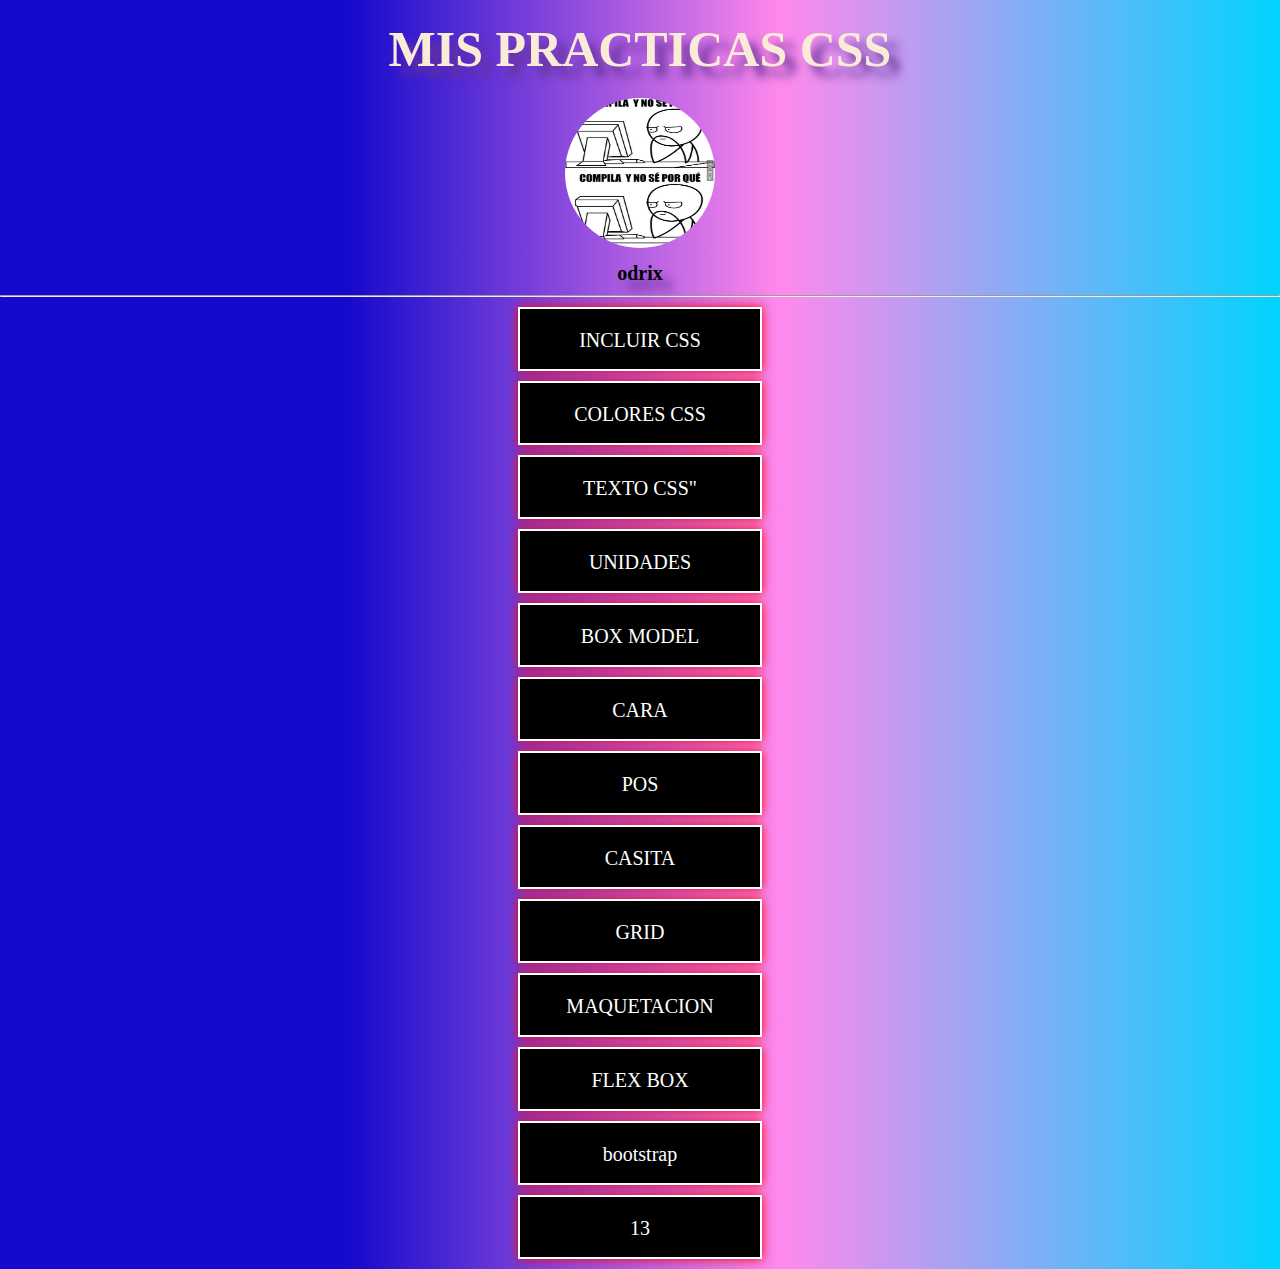
<file: index.html>
<!DOCTYPE html>
<html lang="en">
<head>
    <meta charset="UTF-8">
    <meta http-equiv="X-UA-Compatible" content="IE=edge">
    <meta name="viewport" content="width=device-width, initial-scale=1.0">
    <title>Document</title>
    <link rel="stylesheet" href="estilo.css">
</head>
<body>
    <h1>MIS PRACTICAS CSS</h1>
    <img id="imagen" src="img.jpg" alt="">
    <h2> odrix </h2><hr>
    <div>
    <a href="01incluir\index.html">INCLUIR CSS</a>
    <a href="02 colores\index.HTML"> COLORES CSS</a>
    <a href="03Texto\fonts\index.html">TEXTO CSS"</a>
    <a href="04unidades\index.html"> UNIDADES</a>
    <a href="05boxmodel\index.html">BOX MODEL</a>
    <a href="06Cara\index.html">CARA</a>
    <a href="07Pos\index.html">POS</a>
    <a href="08 casita\index.html">CASITA</a>
    <a href="09 grid\index.html">GRID</a>
    <a href="10 Maquetacion\index.html">MAQUETACION</a>
    <a href="11 flex\index.html">FLEX BOX</a>
    <a href="12 bootstrap/Boot.html">bootstrap</a>
    <a href="13\index.html">13</a>
    </div>


</body>
</html>
</file>
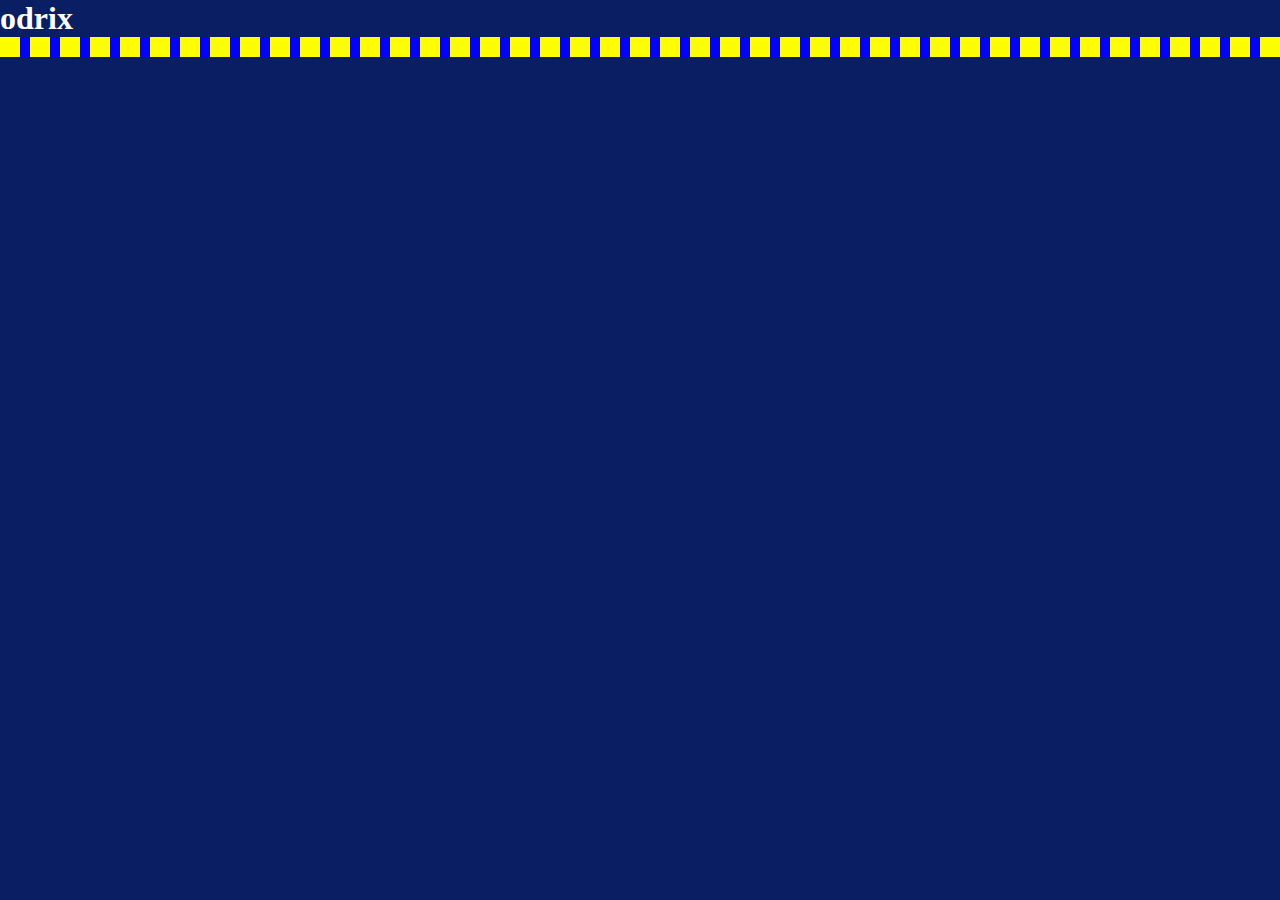
<file: 01incluir/index.html>
<!DOCTYPE html>
<html>

<head>
  
  <meta charset="UTF-8">
  <meta name="viewport" content="width=device-width, initial-scale=1">
  <title>primera vez </title>
  <link rel="stylesheet" href="estilo.css">
  <style> 
  *{
    margin:0;
padding:0px;
  }
  </style>
</head>

<body>
 <h1>odrix</h1>
  <hr style="border:10px dashed yellow; background:blue">
 
</body>

</html>
</file>
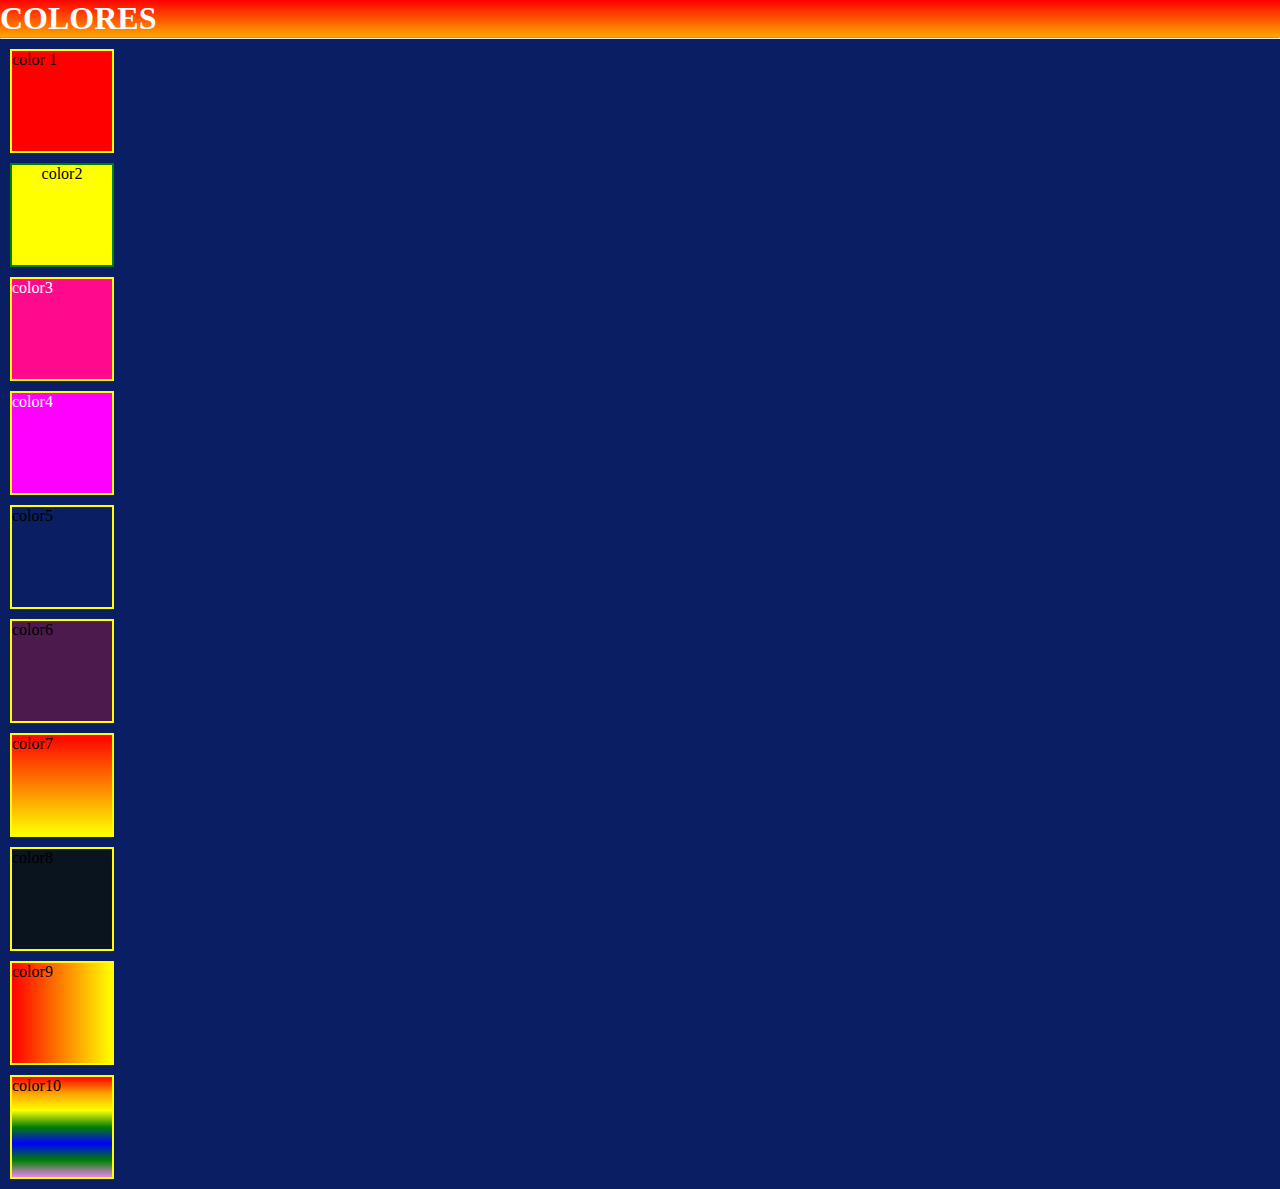
<file: 02 colores/index.HTML>
<!DOCTYPE html>
<html>

<head>
  <meta charset="UTF-8">
  <meta name="viewport" content="width=device-width, initial-scale=1">
  <title>colores</title>
    <link rel="stylesheet" href="estilo.css">
  
</head>

<body>
 <h1>COLORES</h1><hr>
 <div>color 1</div>
  <div id="color2">color2</div>
   <div class="color3">color3</div>
  <div class="color4">color4</div>
  <div id="color5">color5</div>
  <div id="color6">color6</div>
   <div id="color7">color7</div>
   <div id="color8">color8</div>
 <div id="color9">color9</div>
 <div id="color10">color10</div>
</body> 

</html>
</file>
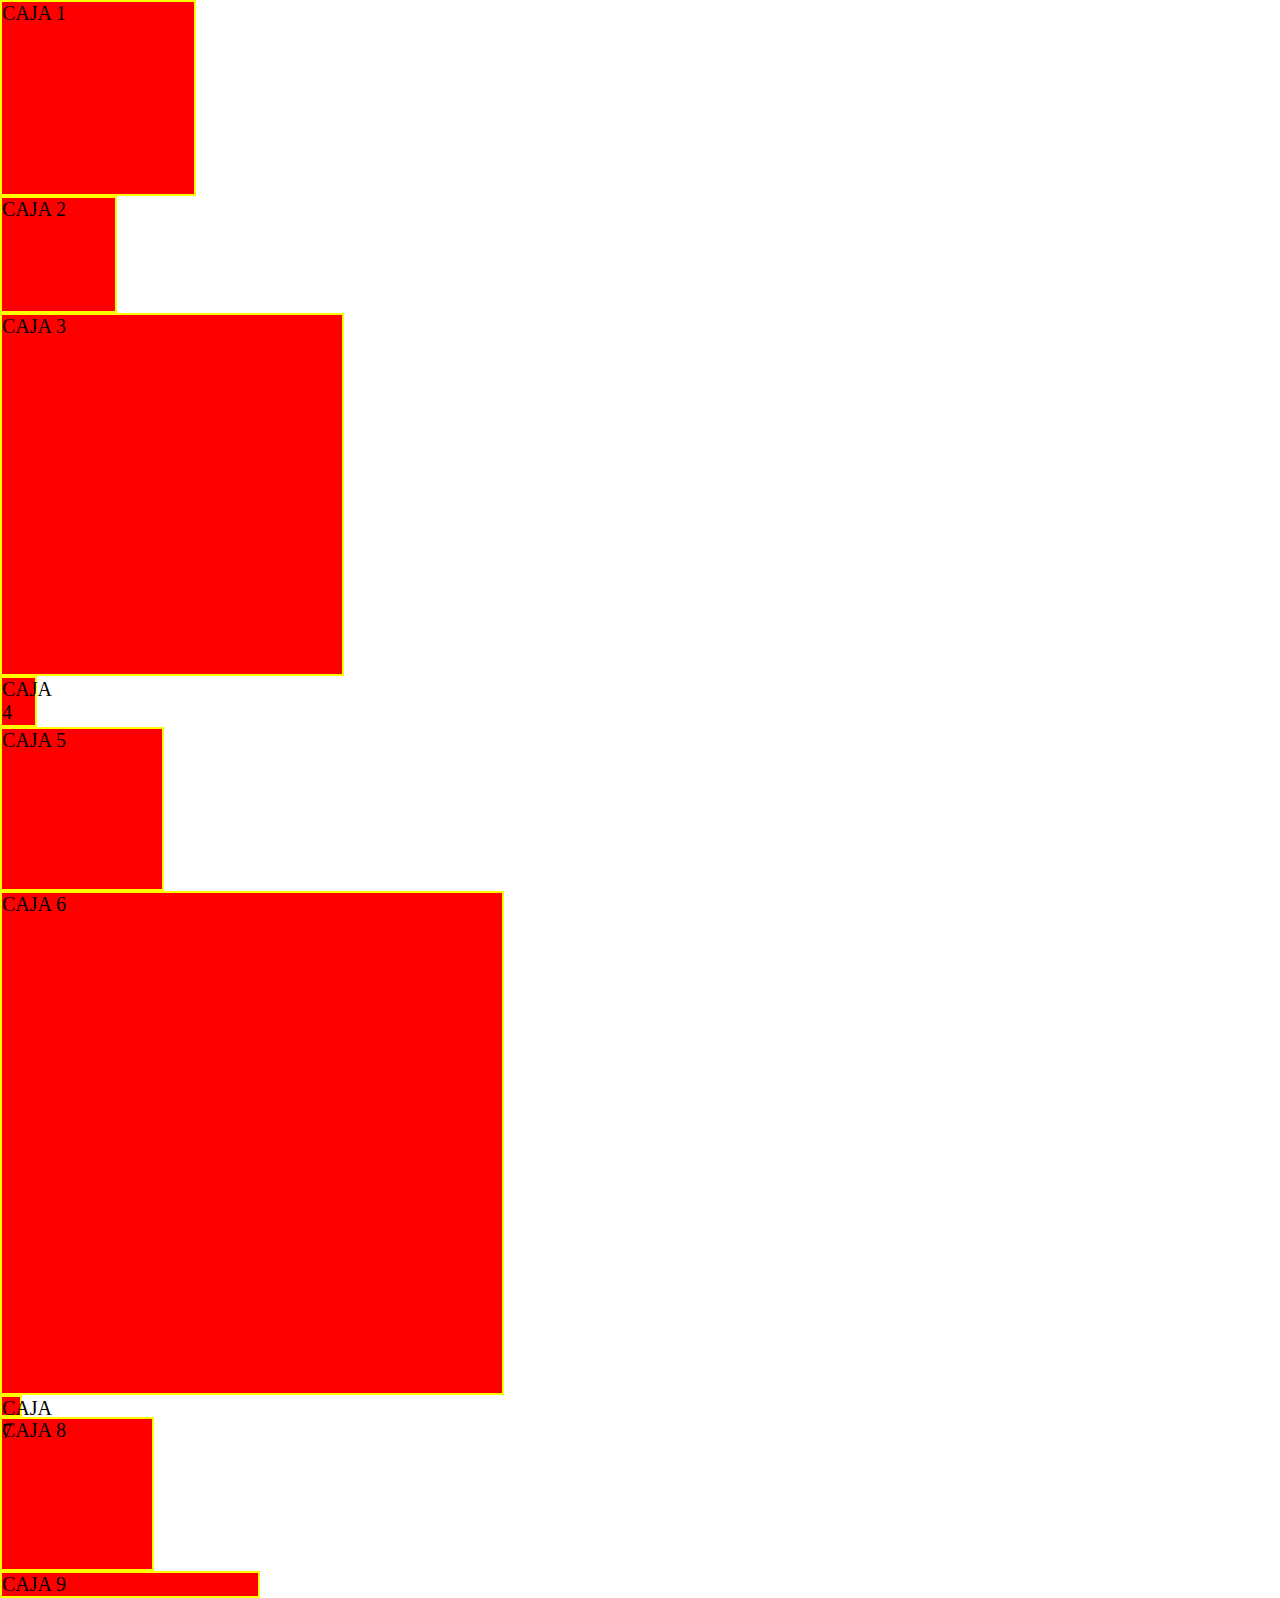
<file: 04unidades/index.html>
<!DOCTYPE html>
<html>

<head>
  <meta charset="UTF-8">
  <meta name="viewport" content="width=device-width, initial-scale=1">
  <title></title>
  <link rel="stylesheet" href="estilo.css">
</head>

<body>
  <div id="caja1">CAJA 1</div>
  <div id= "caja2">CAJA 2</div>   
    <div id="caja3">CAJA 3</div>
  <div id= "caja4">CAJA 4</div>   
    <div id="caja5">CAJA 5</div>
  <div id= "caja6">CAJA 6</div>   
     <div id="caja7">CAJA 7</div>
  <div id= "caja8">CAJA 8</div>   
  <div id= "caja9">CAJA 9</div>
 
 
 
 
 
 
 
</body>

</html>
</file>
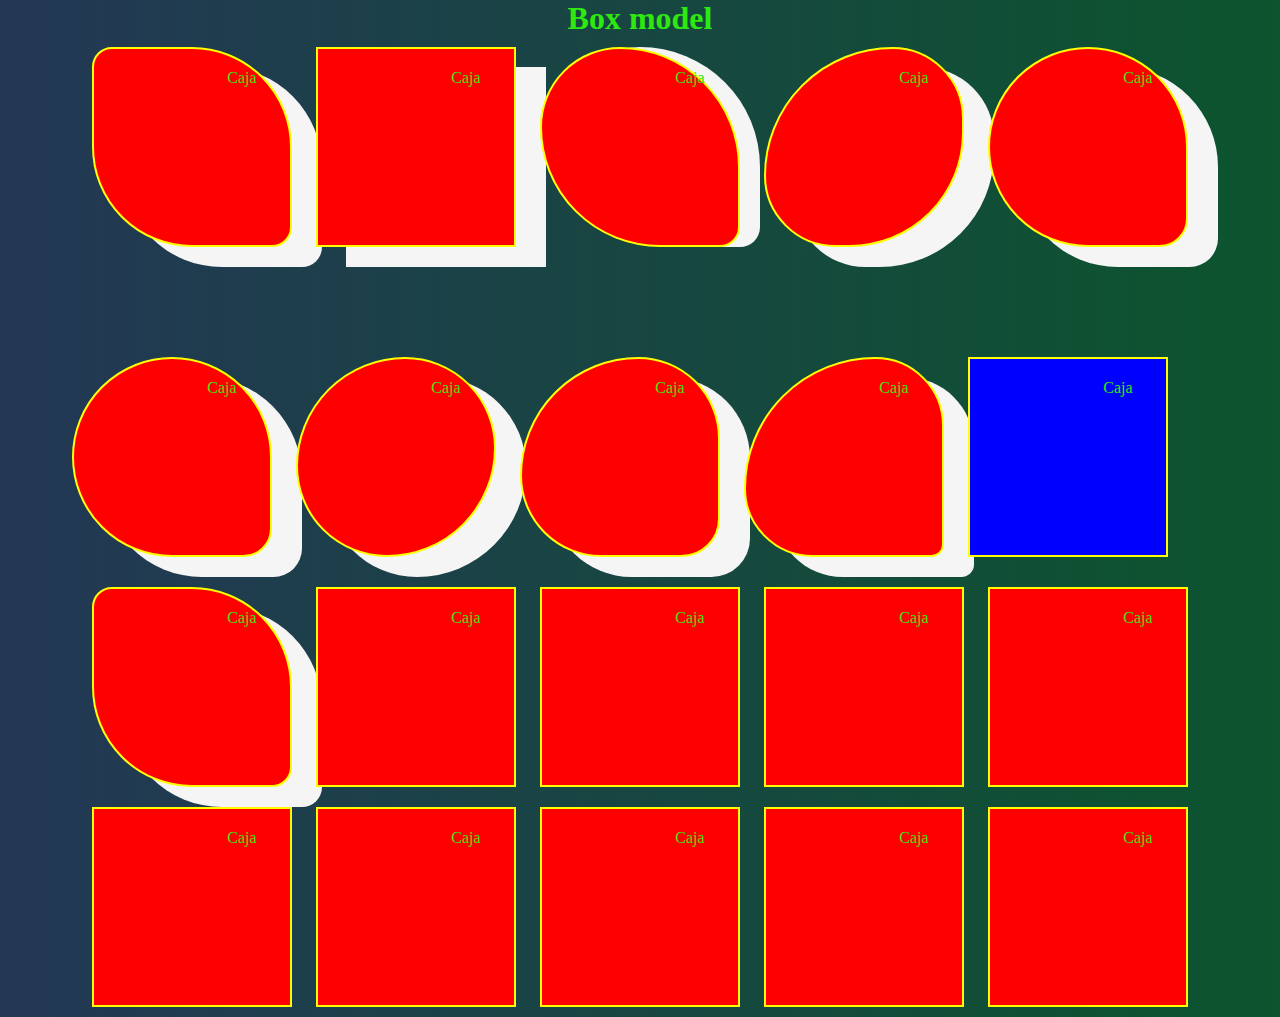
<file: 05boxmodel/index.html>
<!DOCTYPE html>
<html lang="en">
<head>
    <meta charset="UTF-8">
    <meta http-equiv="X-UA-Compatible" content="IE=edge">
    <meta name="viewport" content="width=device-width, initial-scale=1.0">
    <title>Box model</title>
    <link rel="stylesheet" href="estilo.css">
</head>
<body>
<h1>Box model</h1>
<div class="caja01">Caja</div>
<div class="caja02">Caja</div>
<div class="caja03">Caja</div>
<div class="caja04">Caja</div>
<div class="caja05">Caja</div>
<div class="caja05">Caja</div>
<div class="caja06">Caja</div>
<div class="caja07">Caja</div>
<div class="caja08">Caja</div>
<div class="caja09">Caja</div>
<div class="caja10">Caja</div>
<div>Caja</div>
<div>Caja</div>
<div>Caja</div>
<div>Caja</div>
<div>Caja</div>
<div>Caja</div>
<div>Caja</div>
<div>Caja</div>
<div>Caja</div>
    
</body>
</html>
</file>
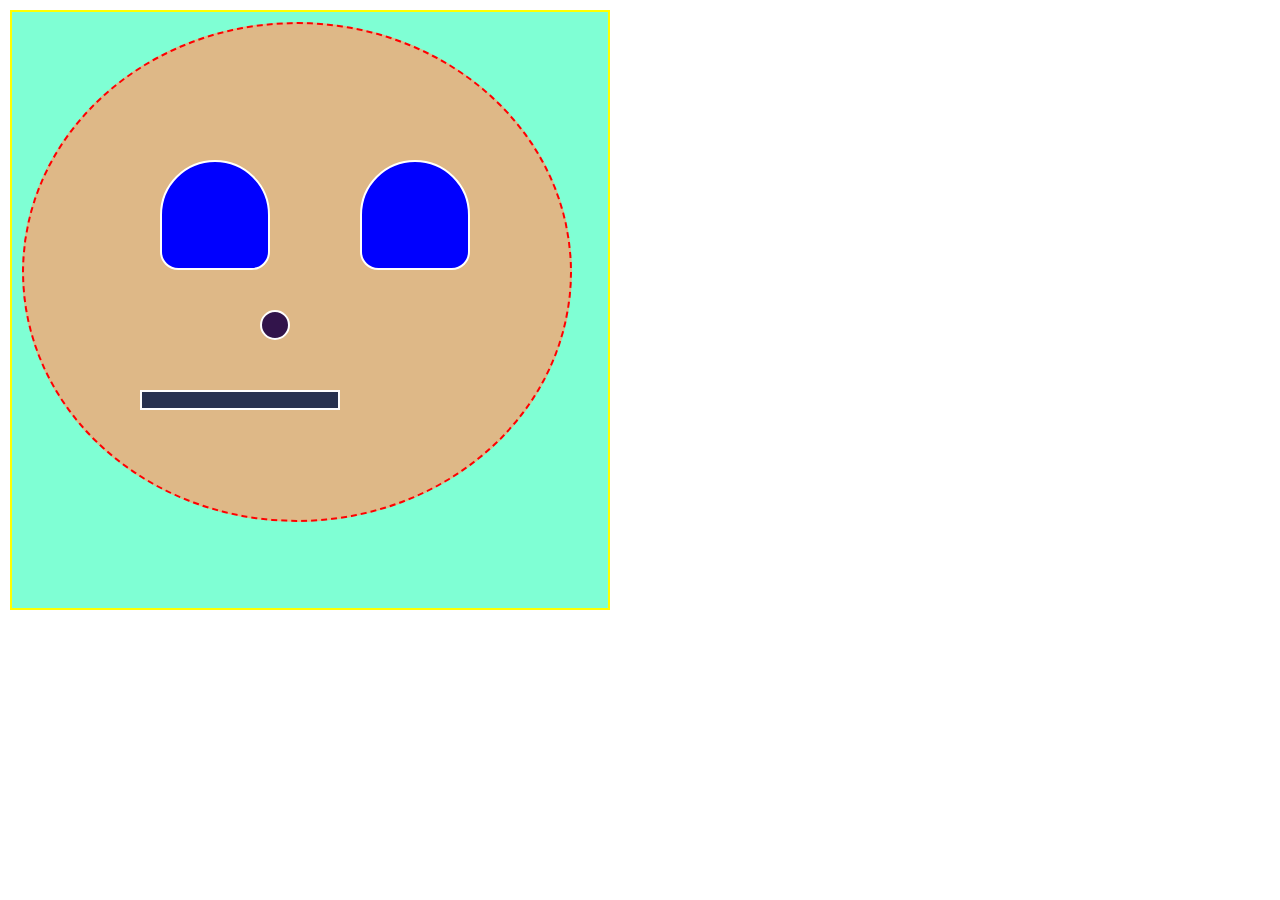
<file: 06Cara/index.html>
<!DOCTYPE html>
<html>

<head>
  <meta charset="UTF-8">
  <meta name="viewport" content="width=device-width, initial-scale=1">
  <title>Cara CSS</title>
  <link rel="stylesheet" href="estilo.css">
</head>

<body>
<div class="emoji">
  <div class="cara"></div>
  <div class="ojoder"></div>
  <div class="ojoizq"></div>
  <div class="nariz"></div>
    <div class="boca"></div>
</div>
</body>

</html>
</file>
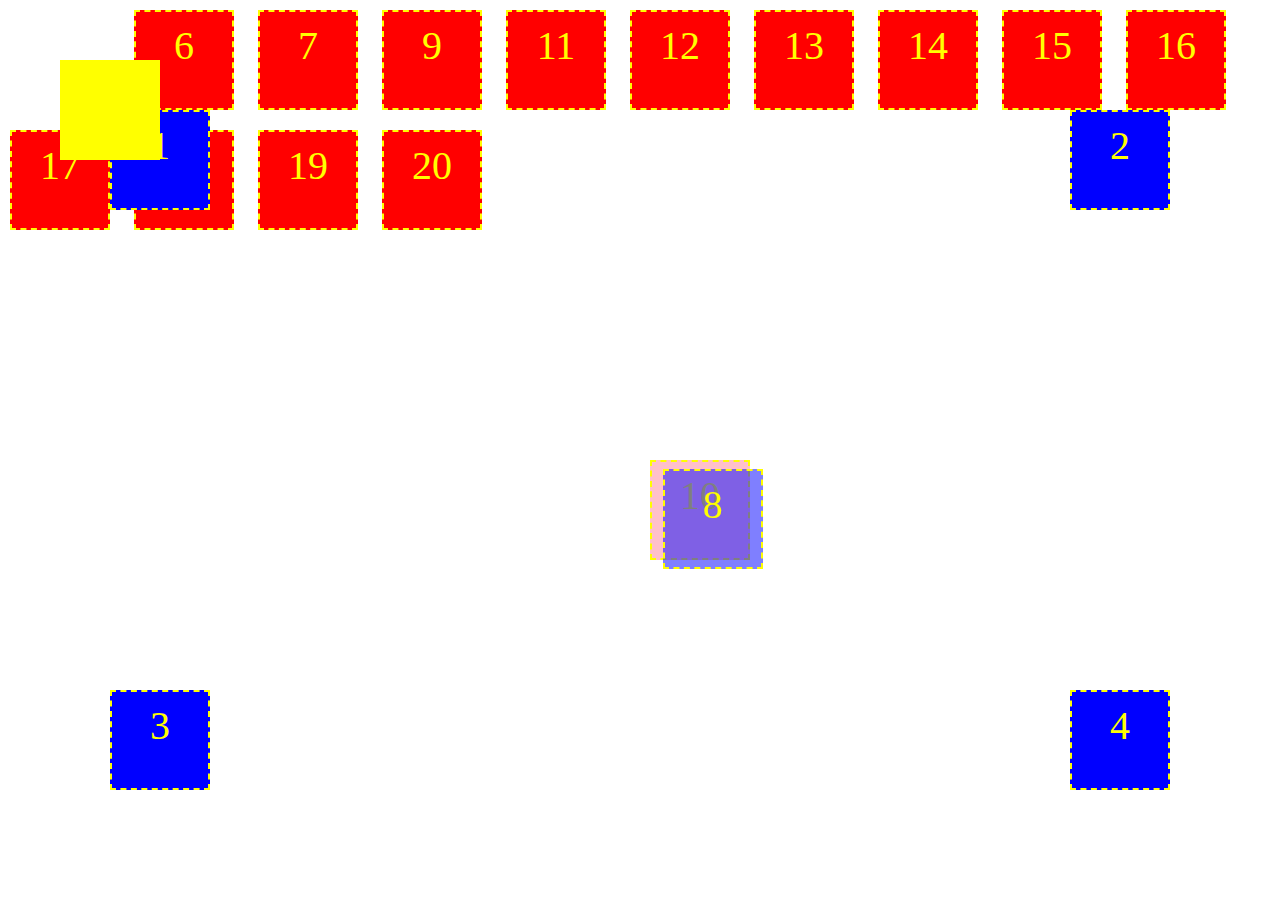
<file: 07Pos/index.html>
<!DOCTYPE html>
<html>

<head>
  <meta charset="UTF-8">
  <meta name="viewport" content="width=device-width, initial-scale=1">
  <title>Cuadritos</title>
  <link rel="stylesheet" href="estilo.css">
</head>

<body>
<div class="pos1">1</div>
<div class="pos2">2</div>  
<div class="pos3">3</div>
<div class="pos4">4</div>
<div class="pos5">5</div>
<div >6</div>
<div >7</div>  
<div class="pos7">8</div>
<div >9</div>
<div class="pos6">10</div>
<div >11</div>
<div >12</div>  
<div >13</div>
<div >14</div>
<div >15</div>
<div >16</div>
<div >17</div>  
<div >18</div>
<div >19</div>
<div >20</div>
</body>

</html>
</file>
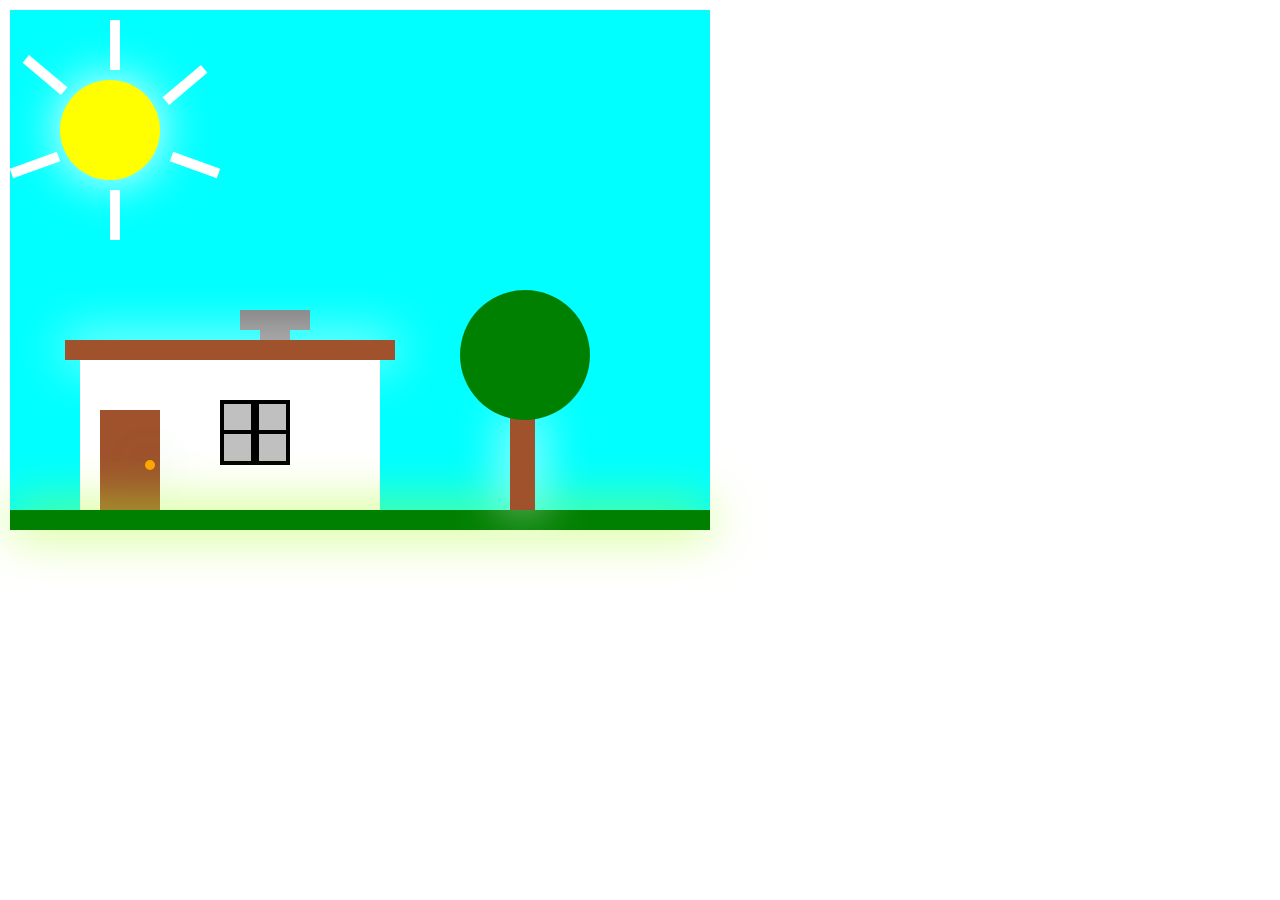
<file: 08 casita/index.html>
<!DOCTYPE html>
<html>

<head>
  <meta charset="UTF-8">
  <meta name="viewport" content="width=device-width, initial-scale=1">
  <title>Casa</title>
  <link rel="stylesheet" href="estilo.css">
</head>

<body>
<div class="casa">
  <div class="sol"></div>
  <div class="chimenea"></div>
  <div class="chimenea2"></div>
  <div class="techo"></div>
  <div class="est"></div>
  <div class="puerta"></div>
  <div class="perilla"></div>
  <div class="ventana"></div>
  <div class="ventana2"></div>
  <div class="ventana3"></div>
  <div class="ventana4"></div>
  <div class="jardin"></div>
  <div class="tronco"></div>
  <div class="arbol"></div>
  <div class="r"></div>
<div class="r2"></div>
<div class="r3"></div>
<div class="r4"></div>
<div class="r5"></div>
<div class="r6"></div>
</div>
  
</div>
</body>

</html>
</file>
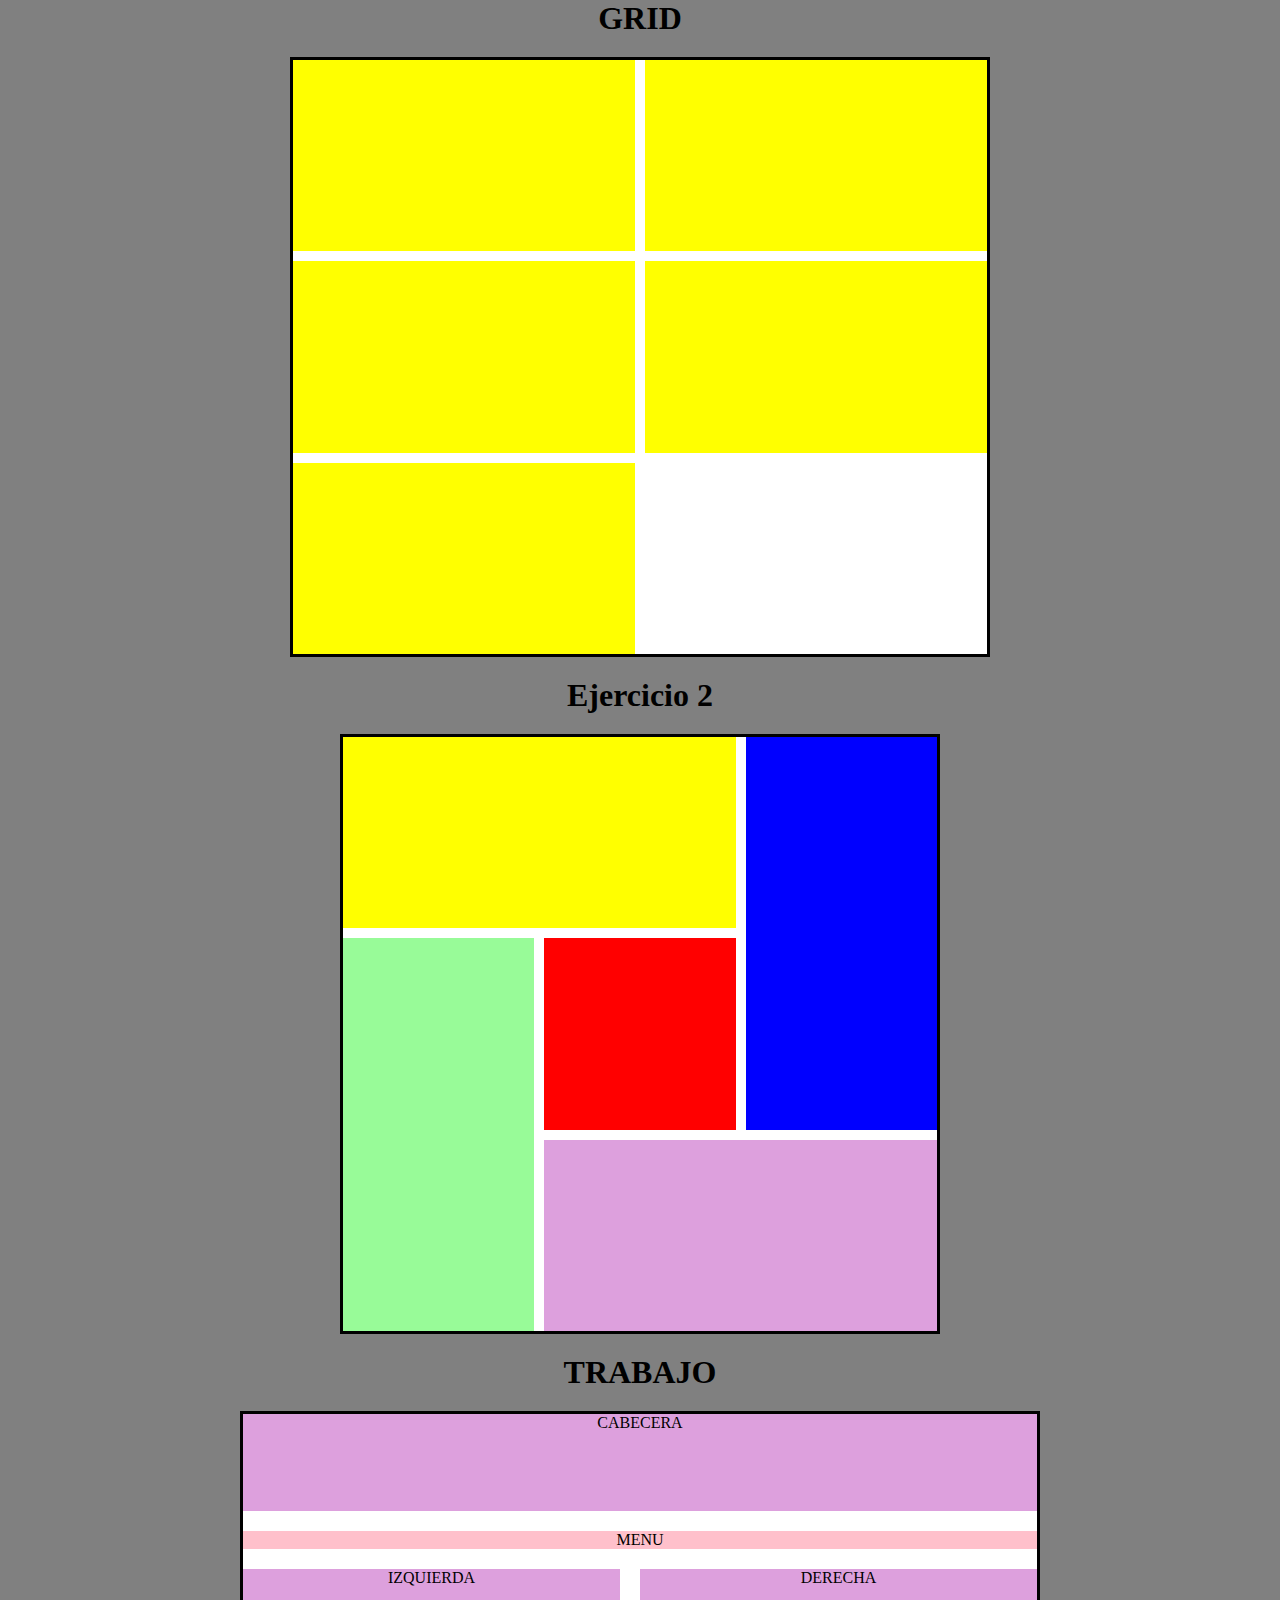
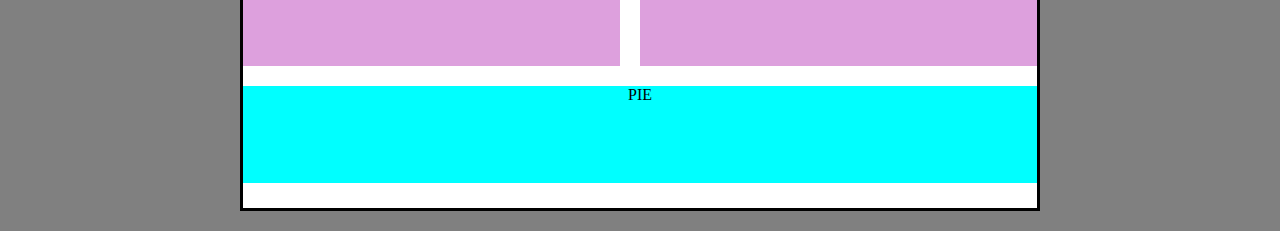
<file: 09 grid/index.html>
<!DOCTYPE html>
<html lang="en">
<head>
    <meta charset="UTF-8">
    <meta http-equiv="X-UA-Compatible" content="IE=edge">
    <meta name="viewport" content="width=device-width, initial-scale=1.0">
    <title>Document</title>
    <link rel="stylesheet" href="estilo.css">
</head>
<body>
    <h1>GRID</h1>
    <div class="main">
        <div class="item item-1"></div>
        <div class="item item-2"></div>
        <div class="item item-3"></div>
        <div class="item item-4"></div>
        <div class="item item-5"></div>
    </div>
    <h1>Ejercicio 2</h1>
    <div class="main2">
        <div class="item item1"></div>
        <div class="item item2"></div>
        <div class="item item3"></div>
        <div class="item item4"></div>
        <div class="item item5"></div>
    </div>
    <h1>TRABAJO</h1>
        <div class="main3">
            <div class=" M1">CABECERA</div>
            <div class=" M2">MENU</div>
            <div class=" M3">IZQUIERDA</div>
            <div class=" M4">DERECHA</div>
            <div class=" M5">PIE</div>
        </div>
</body>
</html>

    
</body>
</html>
</file>
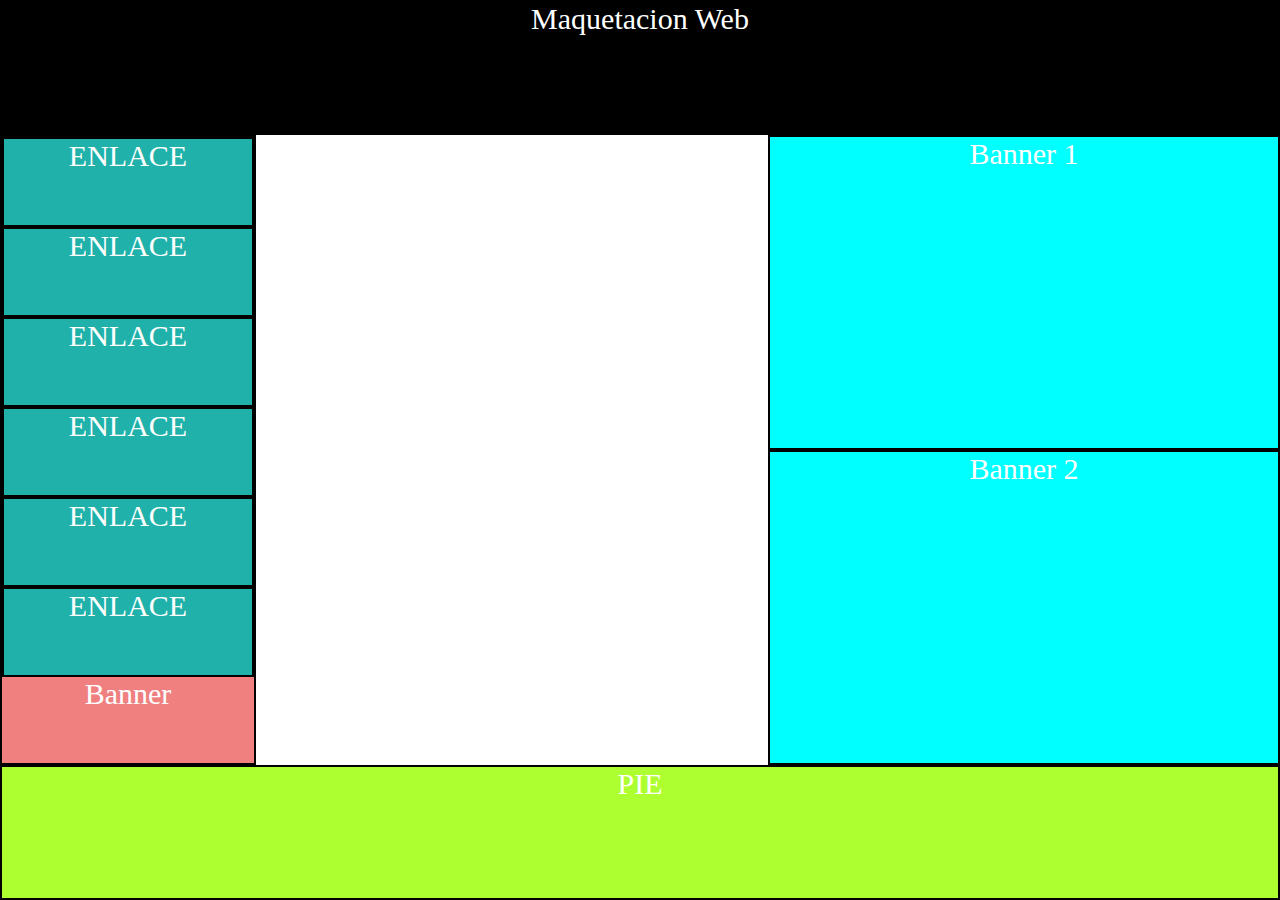
<file: 10 Maquetacion/index.html>
<!DOCTYPE html>
<html lang="en">
<head>
    <meta charset="UTF-8">
    <meta http-equiv="X-UA-Compatible" content="IE=edge">
    <meta name="viewport" content="width=device-width, initial-scale=1.0">
    <link rel="stylesheet" href="Estilo.css">
    <title>Document</title>
</head>
<body>
    <div class="header">Maquetacion Web</div>
    <div class="barra">
    <div class="enlace">ENLACE</div>
    <div class="enlace">ENLACE</div>
    <div class="enlace">ENLACE</div>
    <div class="enlace">ENLACE</div>
    <div class="enlace">ENLACE</div>
    <div class="enlace">ENLACE</div>
    <div class="banner">Banner</div>
</div>
<div class="Contenido">AREA DE CONTENIDO</div>
<div class="banner1">Banner 1</div>
<div class="banner2">Banner 2</div>
<div class="pie">PIE</div>

</body>
</html>
</file>
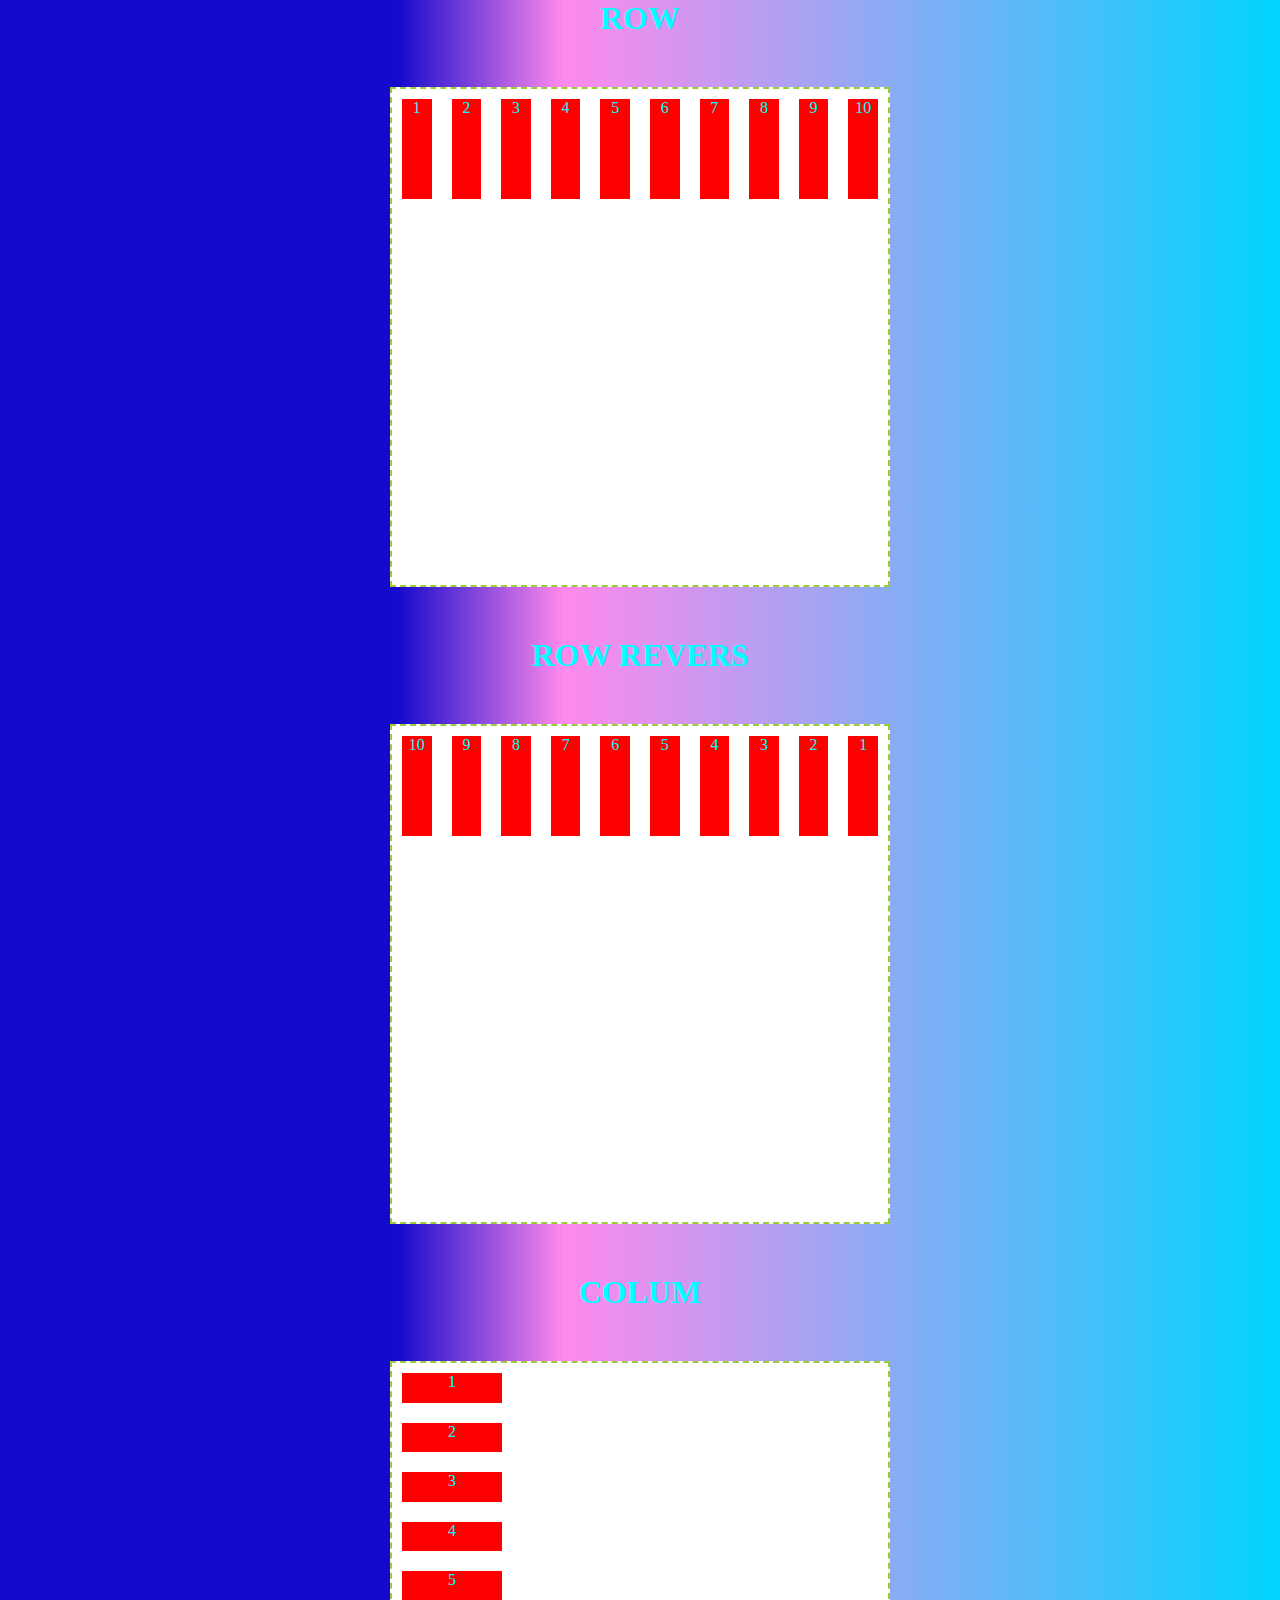
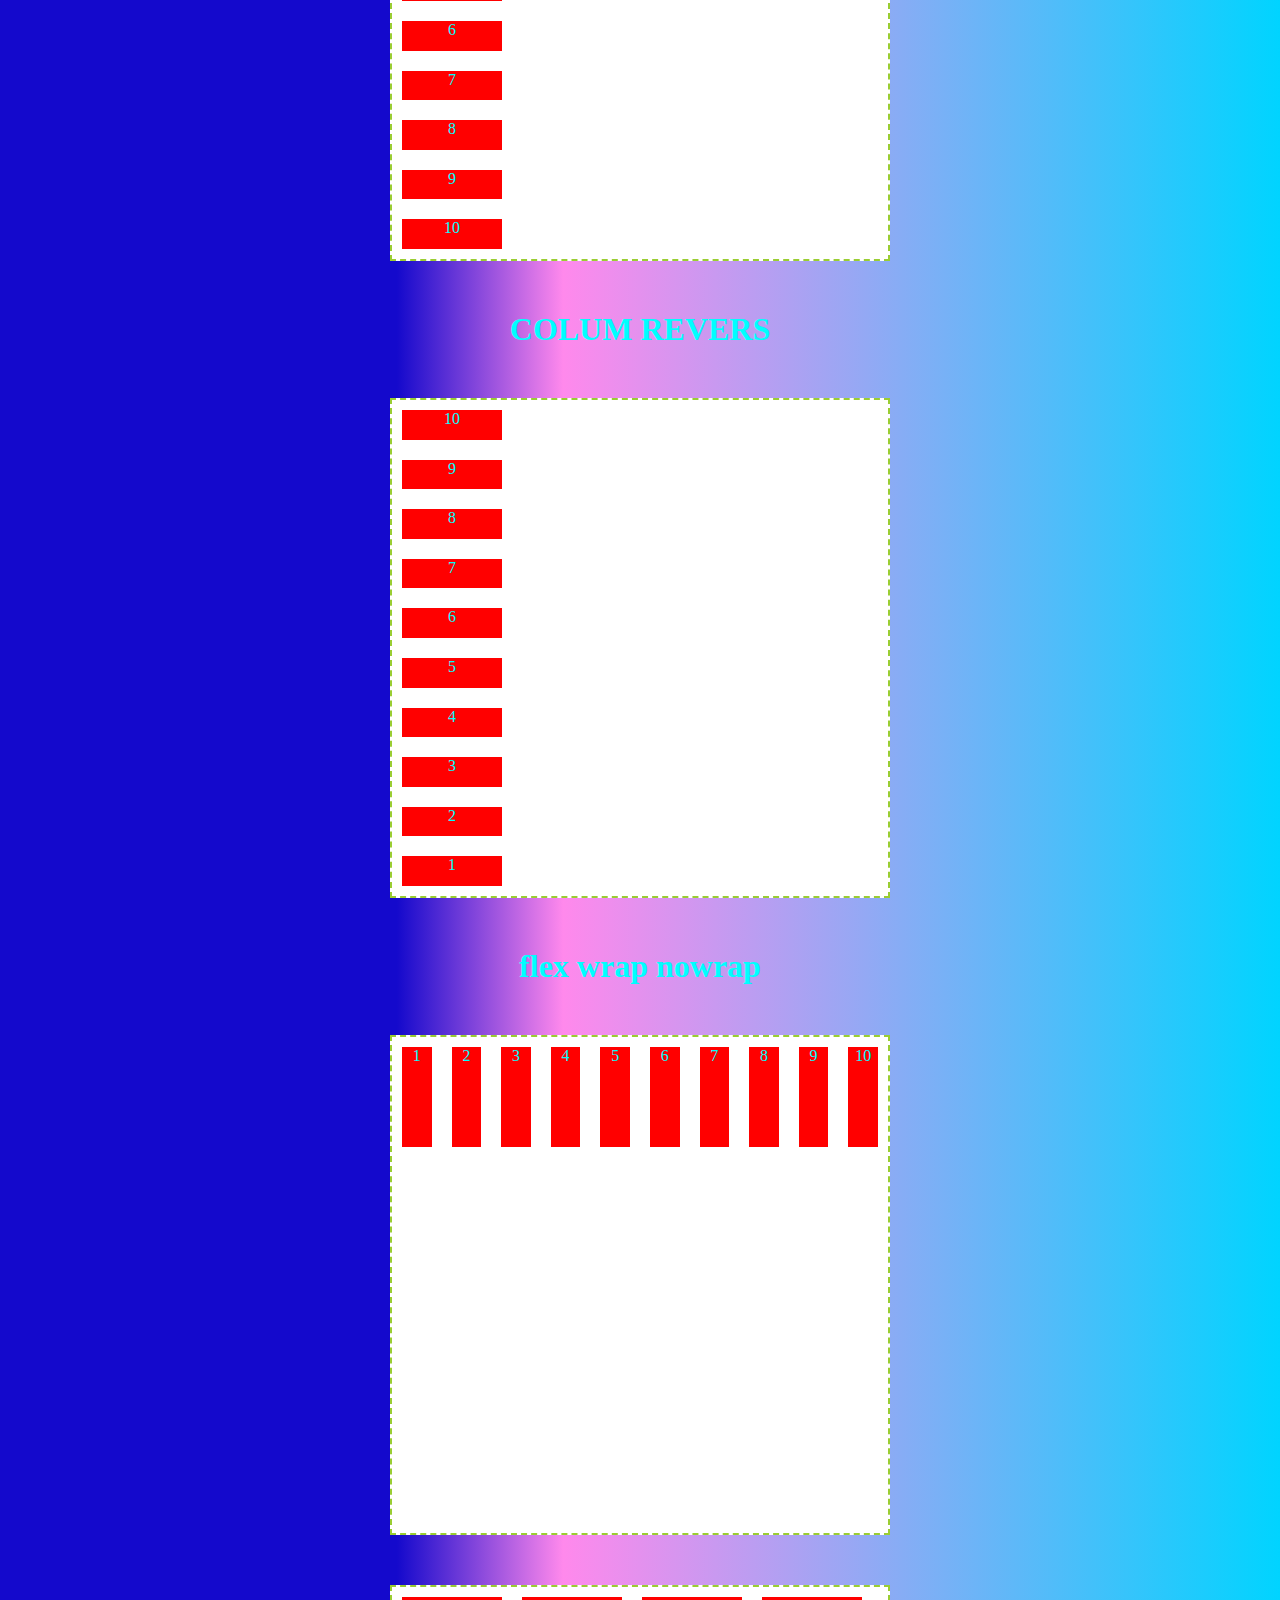
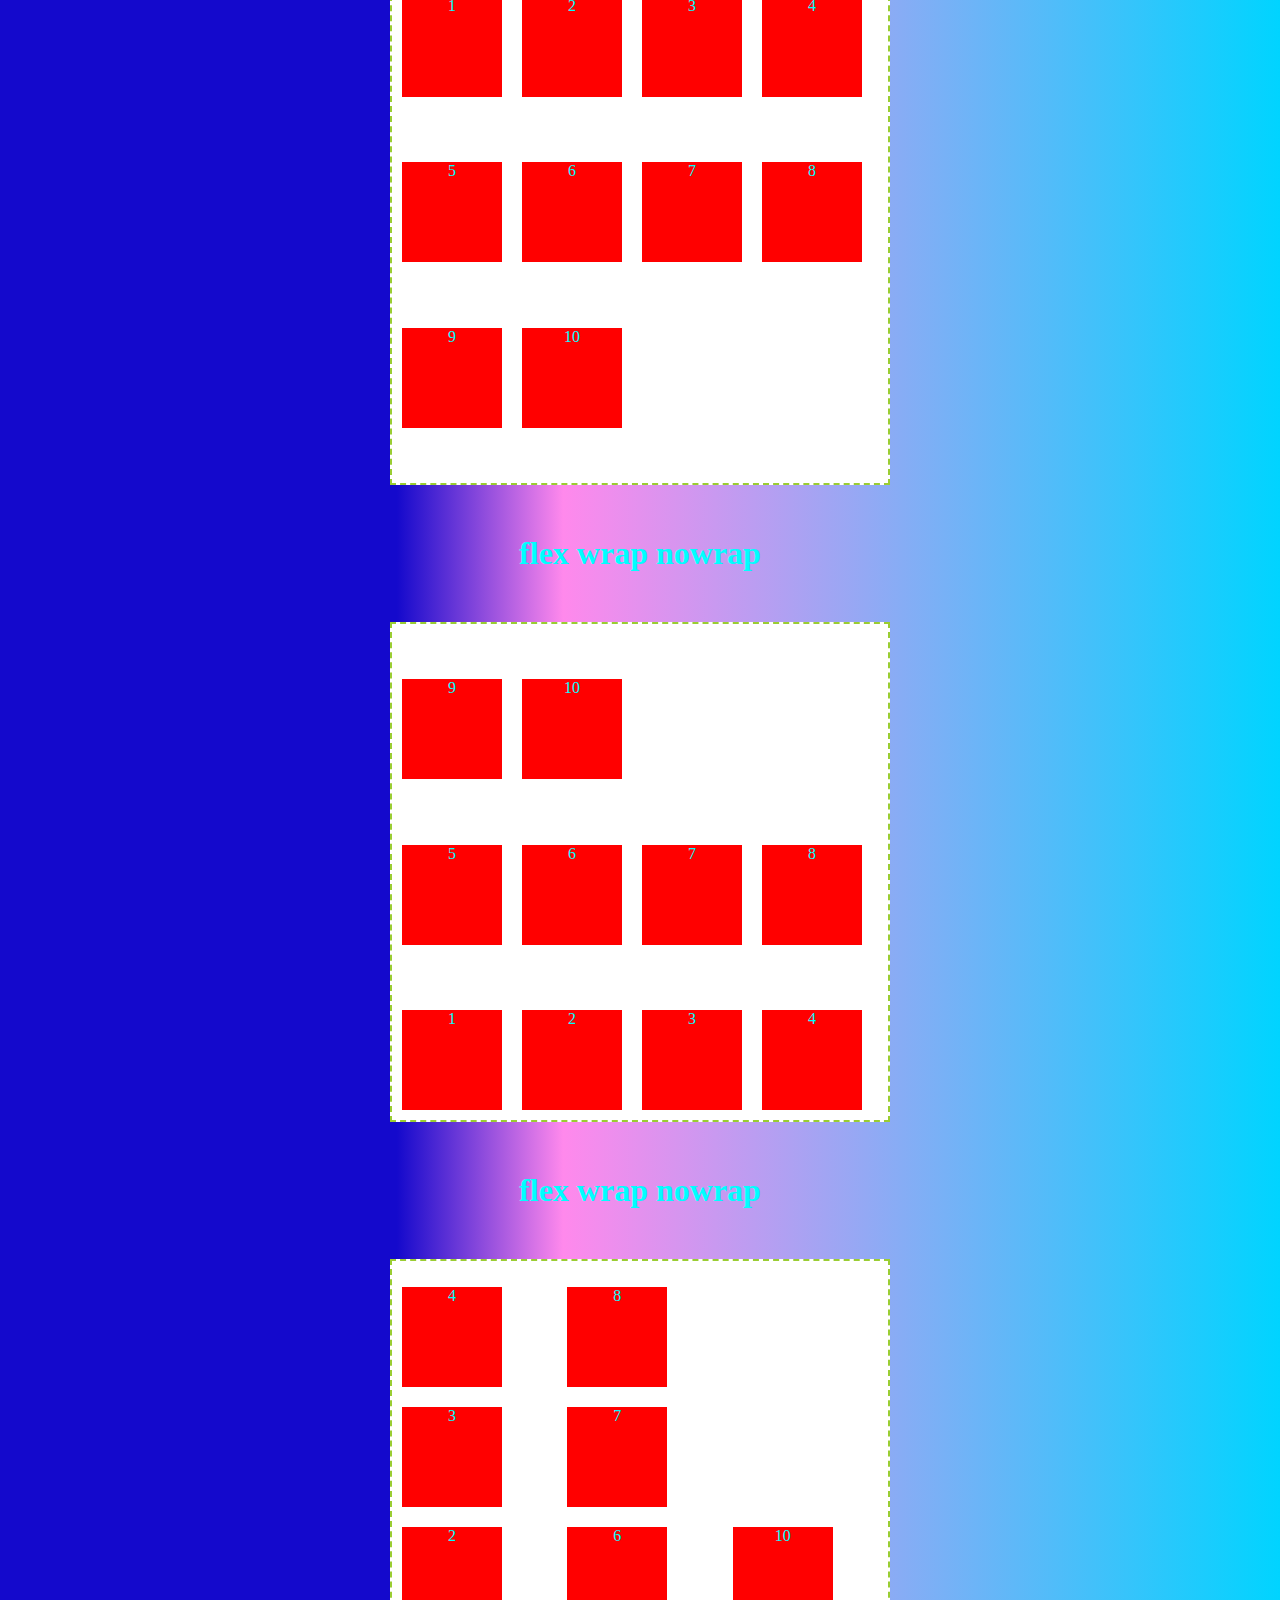
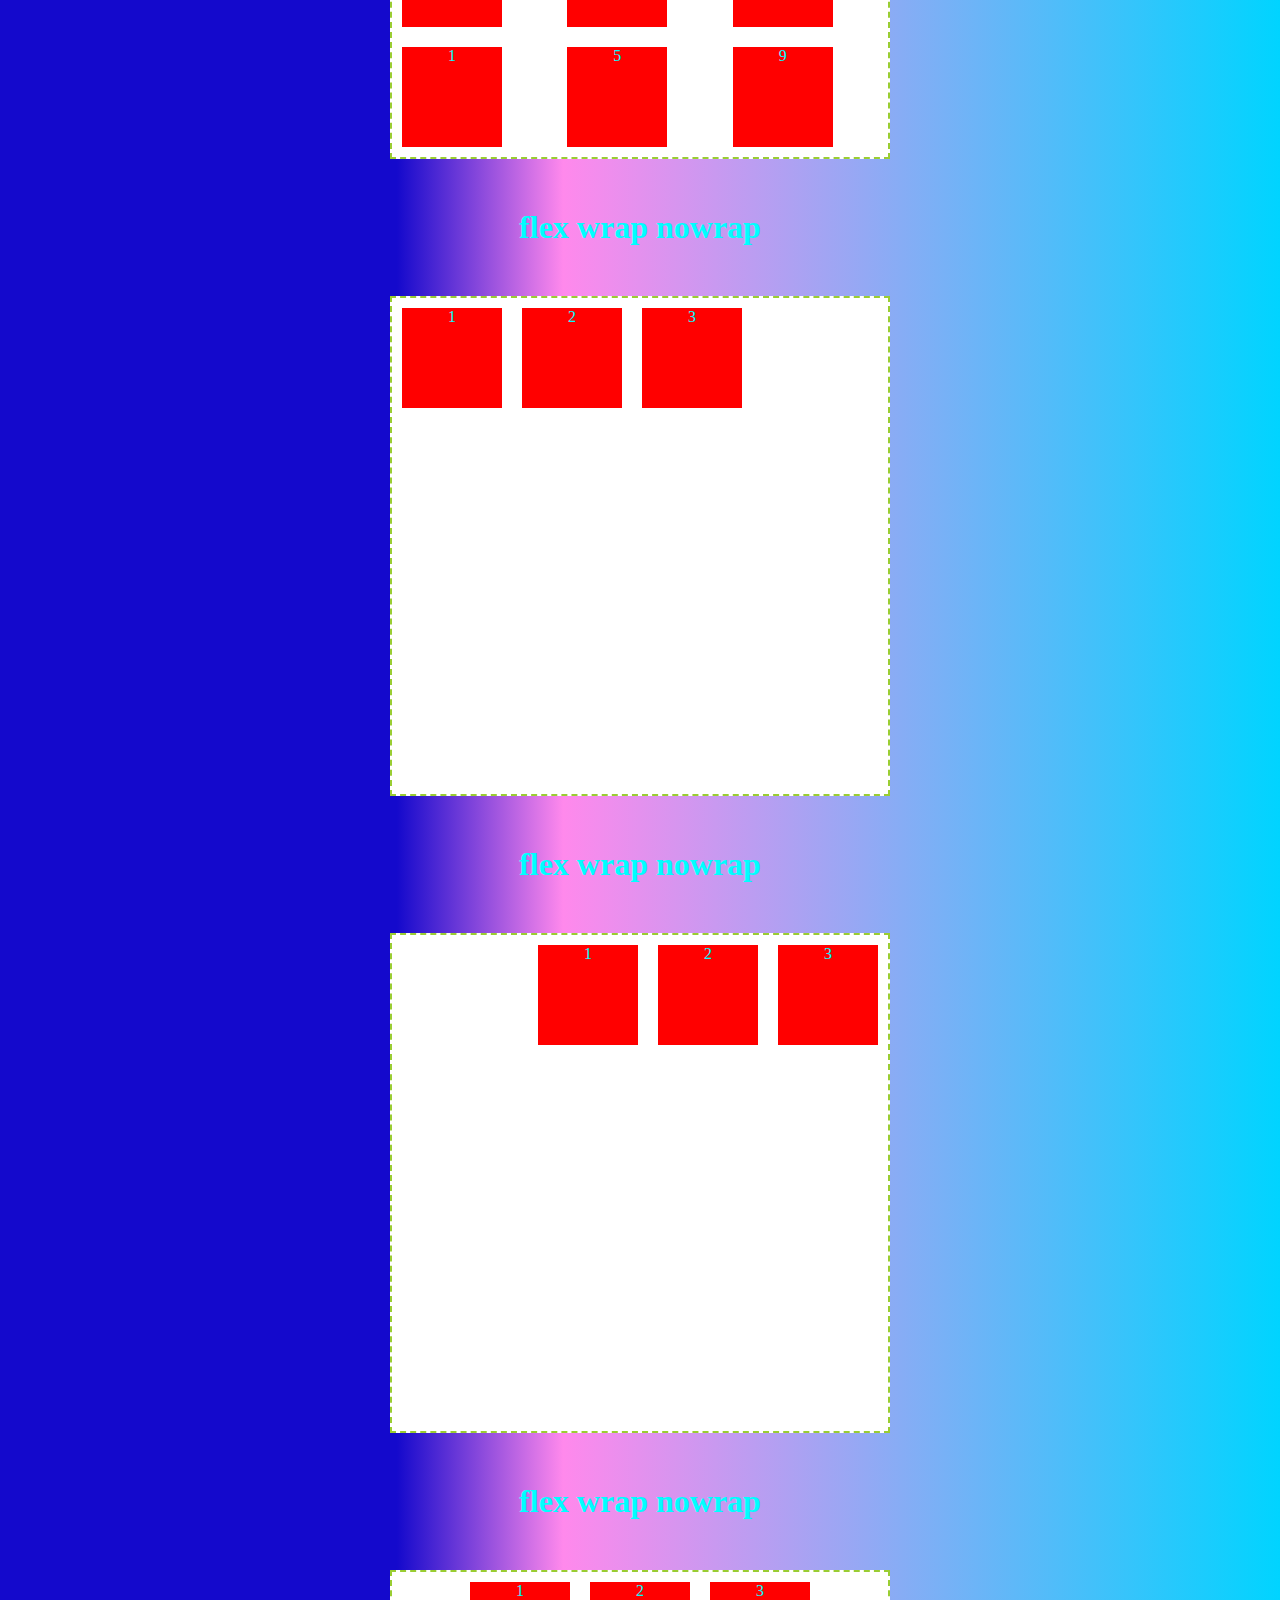
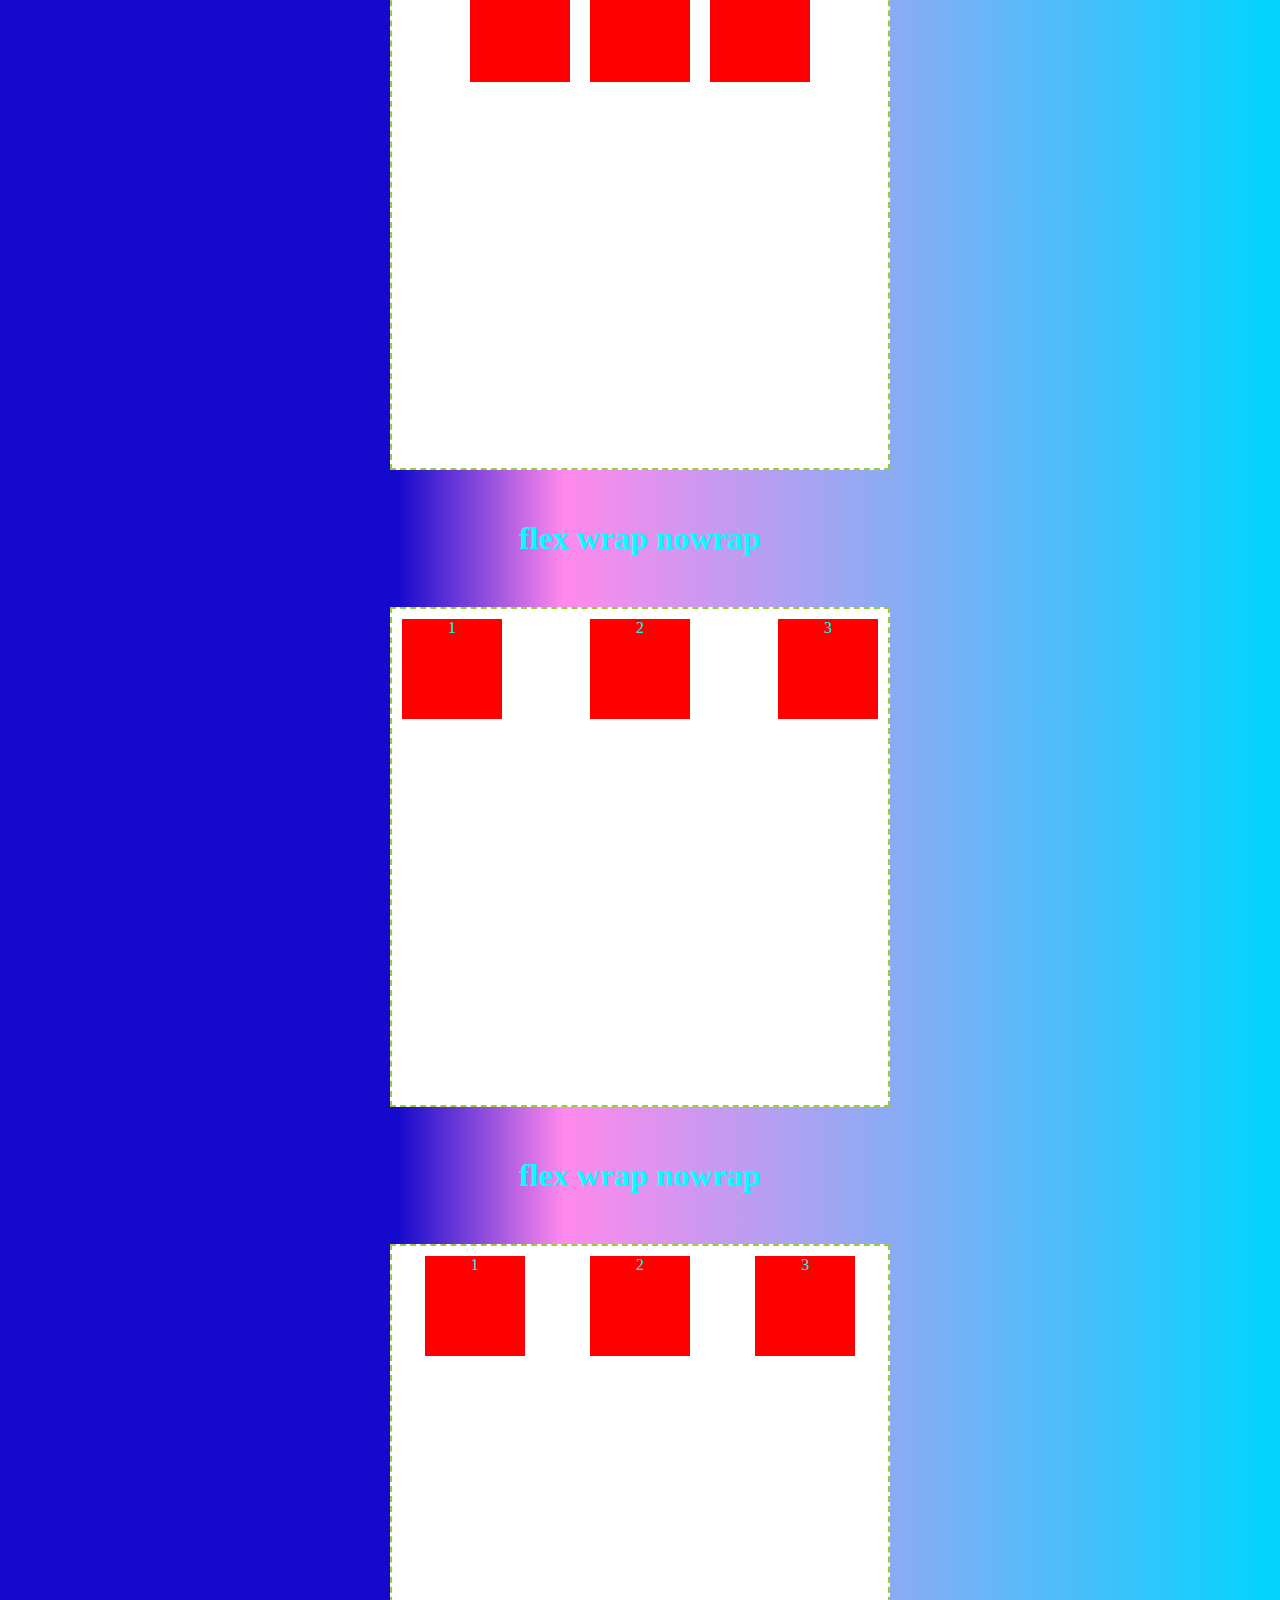
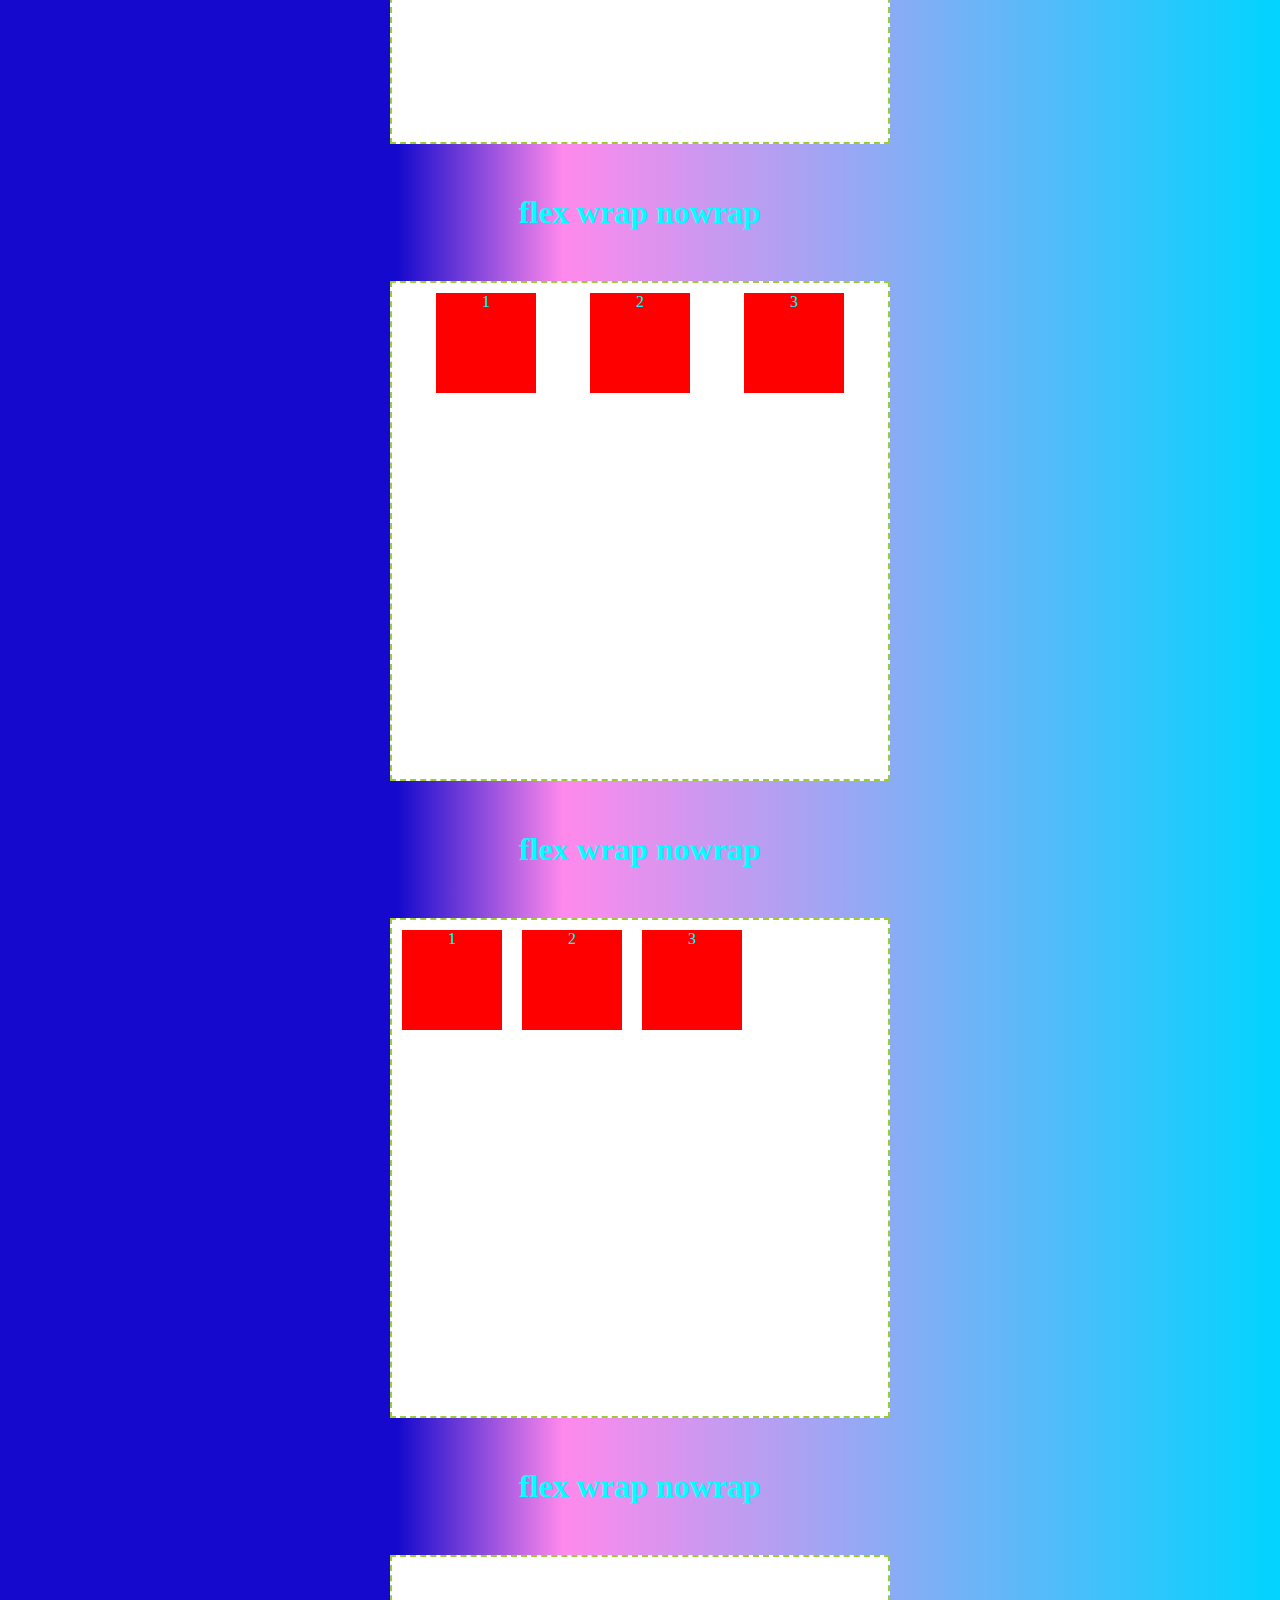
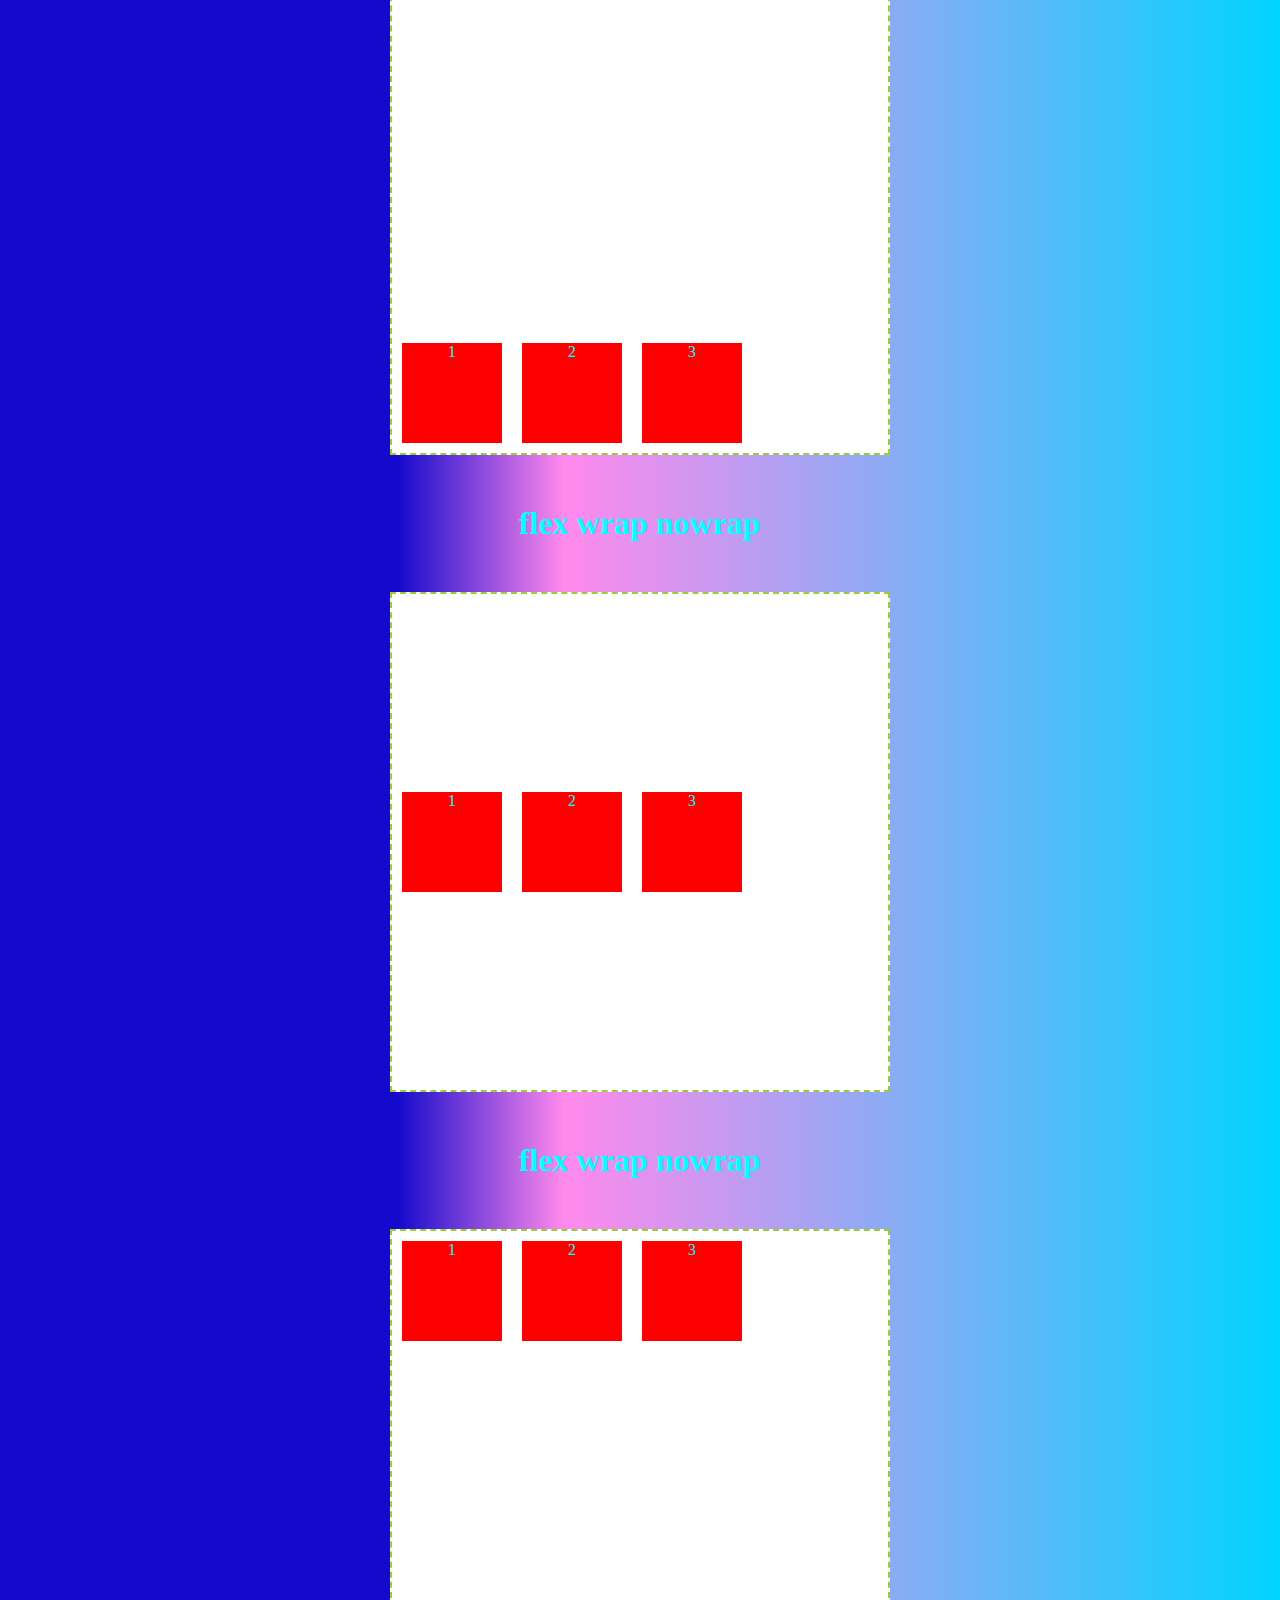
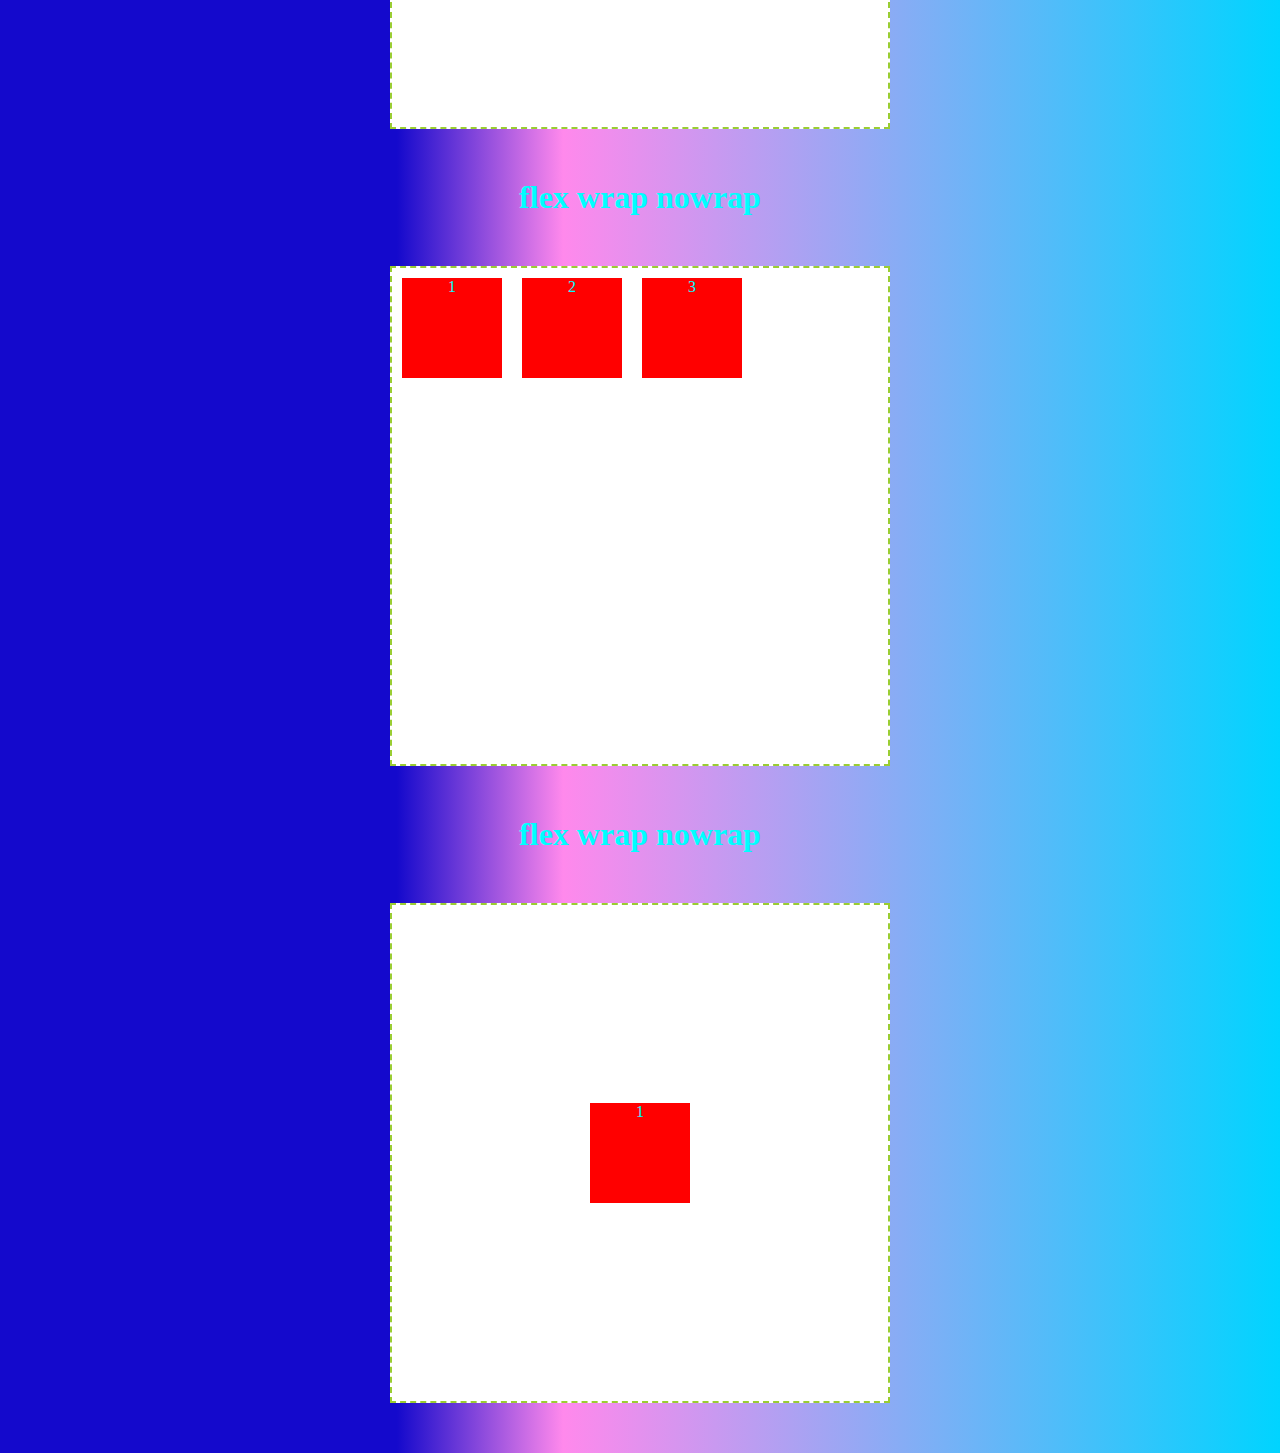
<file: 11 flex/index.html>
<!DOCTYPE html>
<html lang="en">
<head>
    <meta charset="UTF-8">
    <meta http-equiv="X-UA-Compatible" content="IE=edge">
    <meta name="viewport" content="width=device-width, initial-scale=1.0">
    <title>Document</title>
    <link rel="stylesheet" href="estilo.css">
</head>
<body>
    <h1>ROW</h1>
    <div class="content ejemplo1">
        <div class="caja">1</div>
        <div class="caja">2</div>
        <div class="caja">3</div>
        <div class="caja">4</div>
        <div class="caja">5</div>
        <div class="caja">6</div>
        <div class="caja">7</div>
        <div class="caja">8</div>
        <div class="caja">9</div>
        <div class="caja">10</div>
        </div>

        <h1>ROW REVERS</h1>
    <div class="content ejemplo2">
        <div class="caja">1</div>
        <div class="caja">2</div>
        <div class="caja">3</div>
        <div class="caja">4</div>
        <div class="caja">5</div>
        <div class="caja">6</div>
        <div class="caja">7</div>
        <div class="caja">8</div>
        <div class="caja">9</div>
        <div class="caja">10</div>
        </div>

        <h1>COLUM</h1>
    <div class="content ejemplo3">
        <div class="caja">1</div>
        <div class="caja">2</div>
        <div class="caja">3</div>
        <div class="caja">4</div>
        <div class="caja">5</div>
        <div class="caja">6</div>
        <div class="caja">7</div>
        <div class="caja">8</div>
        <div class="caja">9</div>
        <div class="caja">10</div>
        </div>

        <h1>COLUM REVERS</h1>
    <div class="content ejemplo4">
        <div class="caja">1</div>
        <div class="caja">2</div>
        <div class="caja">3</div>
        <div class="caja">4</div>
        <div class="caja">5</div>
        <div class="caja">6</div>
        <div class="caja">7</div>
        <div class="caja">8</div>
        <div class="caja">9</div>
        <div class="caja">10</div>
        </div>

        
        <h1>flex wrap nowrap</h1>
    <div class="content ejemplo5">
        <div class="caja">1</div>
        <div class="caja">2</div>
        <div class="caja">3</div>
        <div class="caja">4</div>
        <div class="caja">5</div>
        <div class="caja">6</div>
        <div class="caja">7</div>
        <div class="caja">8</div>
        <div class="caja">9</div>
        <div class="caja">10</div>
        </div>

        
        <h1></h1>
    <div class="content ejemplo6">
        <div class="caja">1</div>
        <div class="caja">2</div>
        <div class="caja">3</div>
        <div class="caja">4</div>
        <div class="caja">5</div>
        <div class="caja">6</div>
        <div class="caja">7</div>
        <div class="caja">8</div>
        <div class="caja">9</div>
        <div class="caja">10</div>
        </div>

        
        <h1>flex wrap nowrap</h1>
    <div class="content ejemplo7">
        <div class="caja">1</div>
        <div class="caja">2</div>
        <div class="caja">3</div>
        <div class="caja">4</div>
        <div class="caja">5</div>
        <div class="caja">6</div>
        <div class="caja">7</div>
        <div class="caja">8</div>
        <div class="caja">9</div>
        <div class="caja">10</div>
        </div>

        <h1>flex wrap nowrap</h1>
    <div class="content ejemplo8">
        <div class="caja">1</div>
        <div class="caja">2</div>
        <div class="caja">3</div>
        <div class="caja">4</div>
        <div class="caja">5</div>
        <div class="caja">6</div>
        <div class="caja">7</div>
        <div class="caja">8</div>
        <div class="caja">9</div>
        <div class="caja">10</div>
        </div>

        <h1>flex wrap nowrap</h1>
        <div class="content ejemplo9">
            <div class="caja">1</div>
            <div class="caja">2</div>
            <div class="caja">3</div>
            </div>

            <h1>flex wrap nowrap</h1>
        <div class="content ejemplo10">
            <div class="caja">1</div>
            <div class="caja">2</div>
            <div class="caja">3</div>
            </div>

            <h1>flex wrap nowrap</h1>
        <div class="content ejemplo11">
            <div class="caja">1</div>
            <div class="caja">2</div>
            <div class="caja">3</div>
            </div>

            <h1>flex wrap nowrap</h1>
        <div class="content ejemplo12">
            <div class="caja">1</div>
            <div class="caja">2</div>
            <div class="caja">3</div>
            </div>

            <h1>flex wrap nowrap</h1>
        <div class="content ejemplo13">
            <div class="caja">1</div>
            <div class="caja">2</div>
            <div class="caja">3</div>
            </div>

            <h1>flex wrap nowrap</h1>
        <div class="content ejemplo14">
            <div class="caja">1</div>
            <div class="caja">2</div>
            <div class="caja">3</div>
            </div>


            <h1>flex wrap nowrap</h1>
            <div class="content ejemplo15">
                <div class="caja">1</div>
                <div class="caja">2</div>
                <div class="caja">3</div>
                </div>

                <h1>flex wrap nowrap</h1>
                <div class="content ejemplo16">
                    <div class="caja">1</div>
                    <div class="caja">2</div>
                    <div class="caja">3</div>
                    </div>
                    
                    <h1>flex wrap nowrap</h1>
            <div class="content ejemplo17">
                <div class="caja">1</div>
                <div class="caja">2</div>
                <div class="caja">3</div>
                </div>

                <h1>flex wrap nowrap</h1>
            <div class="content ejemplo18">
                <div class="caja">1</div>
                <div class="caja">2</div>
                <div class="caja">3</div>
                </div>

                <h1>flex wrap nowrap</h1>
            <div class="content ejemplo19">
                <div class="caja">1</div>
                <div class="caja">2</div>
                <div class="caja">3</div>
                </div>

                <h1>flex wrap nowrap</h1>
            <div class="content ejemplo20">
                <div class="caja">1</div>


</body>
</html>
</file>
<file: estilo.css>
*{
    margin: 0px;
    padding: 0px;
}
body{
    text-align: center;
    background: rgb(20,9,204);
    background: linear-gradient(90deg, rgba(20,9,204,1) 27%, rgba(255,137,236,1) 61%, rgba(0,212,255,1) 100%);
}
#imagen{
width:150px;
height:150px;
border-radius:100%;
}
#imagen:hover{
transform:style (1.5);
transform: rotate(1080deg);
transition: 1s all ease;
}
h1{
color:antiquewhite;
font-size: 50px;
text-shadow:10px 10px 10px rebeccapurple ;
margin: 20px;
}
h2{
 color:rgb white;
 font-size: 20px;
 text-shadow: 10px 10px 10px rebeccapurple;
 margin: 10px;   
}
a{
width: 200px;
height: 20px;
padding: 20px;
margin: 10px auto ;
font-size:20px ;
text-decoration: none;
background: black;
color:white;
display: block;
border:2px solid white;
box-shadow: 0px 0px 10px red;
}
a:hover{
    background: red;
    color: yellow;
    transform: scale(1.2);
    transition: 2s all ease;
}
a:active{
    transform: scale(1.0);
    background: blue;
    color:white;
    transition: 1s all ease;
}
</file>
<file: 01incluir/estilo.css>
*{
    margin:0;
padding:0px;
  }
  body{
    background:rgb(10,30,100);
  }
  h1{
  color:#fff;
  }
</file>
<file: 02 colores/estilo.css>
*{
    margin:0;
padding:0px;
  }
  

  *{
    margin:0px;
    padding:0px;
  }
  div{
    width:100px;
    height:100px;
    border: 2px solid yellow;
    background: red;
    margin:10px
  }
  #color2{
    text-align:center;
    background:yellow;
    color:black;
    border:2px double green;
    }
    .color3{
      background:#FF0A8C;
      color:#FFFFFF;
    }
    .color4{
      background:#F0F;
      color:#FFF;
    }
    #color5{
    background:rgb(10,30,100);
    }
    
      #color6{
      background:rgb(30%,10%,30%);
    }
   #color7{
     background:linear-gradient(red,yellow)
   }
   
   #color8{
     background: rgba(10, 20, 30, 1);
   }
   
   #color9{
     background: linear-gradient(to right,red,yellow);
   }
   
   #color10{
     background:linear-gradient(180deg,red,orange,yellow,green,blue,green,violet);
   }
   
   h1{
background:linear-gradient(red,orange);

   }
   
   body{
    background:rgb(10,30,100);
  }
  h1{
  color:#fff;
  }
</file>
<file: 04unidades/estilo.css>
*{
  margin:0px;
  padding:0px;
  
}
div{
  white:200px;
  height: 200px;
  background: red;
  display: block;
  border: 2px solid yellow
}

body{
  font-size: 20px;
}
#caja1{
  width:2in;
  height: 2in;
}

#caja2{
  width:3cm;
  height: 3cm;
}

#caja3{
  width:90mm;
  height: 95mm;
}
#caja4{
  width:25pt;
  height:35pt;
}

#caja5{
  width:10pc;
  height: 10pc;
}

#caja6{
  width:25em;
  height:25em;
}



#caja7{
 width:2ex;
 height:2ex;
}




#caja8{
  width:150px;
  height: 150px;
}


#caja9{
  width:20%;
  height:20%;
}
</file>
<file: 05boxmodel/estilo.css>
*{
    margin:0px;
    padding:0px;
    box-sizing: border-box;

}

body{
 text-align: center;
 background: rgb(10,30,100);
 background: linear-gradient(90deg, rgba(35,55,85,15) 0%,rgba(12,85,46,78));
 color: rgb(45, 233, 16);

}

div{
    width: 200px;
    height:200px;
    background:red;
    padding: 20px 0px 0px 100px;
    margin:10px;
    display: inline-block;
    border: 2px solid yellow;
    text-align:  center;

}

.caja09{
    margin-top:100px;
    margin-left: 10px;
    margin-bottom: 20px;
    margin-right: 50px;
    background:blue;
}

.caja01{
    box-shadow: 30px 20px 0px whitesmoke;
    border-radius:10% 50% 10% ;
}

.caja02{
    box-shadow: 30px 20px 0px whitesmoke;
    border-radius:0% 0% 0% 0%;
}

.caja03{
    box-shadow: 20px 0px 0px whitesmoke;
    border-radius:40% 60% 10% ;
}

.caja04{
    box-shadow: 30px 20px 0px whitesmoke;
    border-radius:90% 50% 80% ;
}

.caja05{
    box-shadow: 30px 20px 0px whitesmoke;
    border-radius:70% 70% 20% ;
}

.caja06{
    box-shadow: 30px 20px 0px whitesmoke;
    border-radius:90% 75% 90% ;
}


.caja07{
    box-shadow: 30px 20px 0px whitesmoke;
    border-radius:80% 55% 26% ;
}


.caja08{
    box-shadow: 30px 20px 0px whitesmoke;
    border-radius:105% 55% 10% ;
}


.caja10{
    box-shadow: 30px 20px 0px whitesmoke;
    border-radius:10% 50% 10% ;
}
</file>
<file: 06Cara/estilo.css>
* {
  margin: 0px;
  padding: 0px;
  box-sizing: border-box;
}
.emoji{
  width: 600px;
  height: 600px;
  border: 2px solid yellow;
  background: aquamarine;
  margin: 10px;
}
.cara{
  border-radius: 50% 50% 50% 50%;
  width: 550px;
  height: 500px;
  border: 2px dashed red;
  background: burlywood;
  margin: 10px;
}
.ojoder{
  position: absolute;
  border-radius: 150% 150% 50% 50%;
  width: 110px;
  height: 110px;
  border:2px solid white;
  top: 150px;
  left: 150px;
  background: blue;
  margin: 10px;
}
.ojoizq{
  position: absolute;
  border-radius: 150% 150% 50% 50%;
  width: 110px;
  height: 110px;
  border:2px solid white;
  top: 150px;
  left: 350px;
  background: blue;
  margin: 10px;
}
.nariz{
  position: absolute;
  border-radius:50% 50% 50% 50%;
  width: 30px;
  height: 30px;
  border:2px solid white;
  top: 300px;
  left: 250px;
  background:rgb(50,20,75);
  margin: 10px;
}
.boca{
  position: absolute;
  width: 200px;
  height: 20px;
  border:2px solid white;
  top: 380px;
  left: 130px;
  background:rgb(40,50,80,30);
  margin: 10px;
}
</file>
<file: 07Pos/estilo.css>
*{
  margin:0px;
  padding:0px;
  box-sizing:border-box;
}
div{
  width:100px;
  height:100px;
  background: red;
  color: yellow;
  border: 2px dashed yellow;
  display: inline-block;
  text-align: center;
  margin: 10px;
  padding:10px;
  font-size: 40px;
}
.pos1{
  position: absolute;
  top:100px ;
  left:100px ;
  background: blue;
}
.pos2{
  position: absolute;
  top:100px ;
  right:100px ;
  background: blue;
}
.pos3{
  position: absolute;
  bottom:100px ;
  left:100px ;
  background: blue;
}
.pos4{
  position: absolute;
  bottom:100px ;
  right:100px ;
  background: blue;
}
.pos5{
  position:relative;
  top:50px ;
  left:50px ;
  background: yellow;
}
.pos6{
  position: fixed;
  top:50% ;
  left:50% ;
  background: pink;
}
.pos7{
  position:fixed;
  top:51% ;
  left:51% ;
  background:rgba(0,0,255,0.5);
  z-index: 3;
}
</file>
<file: 08 casita/estilo.css>
* {
    margin: 0px;
    padding: 0px;
    box-sizing: border-box;
  }
  .casa{
    width: 700px;
    height: 500px;
    border: 2px solid aqua;
    background: aqua;
    margin: 10px;
  }
  .sol{
    border-radius: 50% 50% 50% 50%;
    width: 100px;
    height: 100px;
    background: yellow;
    margin: 10px;
    position: absolute;
    top: 70px;
    left: 50px;
    z-index:3;
    box-shadow: 0px 0px 50px white;
  }
  .chimenea{
    position: absolute;
    width: 30px;
    height: 70px;
    top: 300px;
    left: 250px;
    background: gray;
    margin: 10px;
  }
  .chimenea2{
    position: absolute;
    width: 70px;
    height: 20px;
    top: 300px;
    left: 230px;
    background: gray;
    margin: 10px;
  }
  .techo{
  position: absolute;
    width: 330px;
    height: 20px;
    top: 330px;
    left: 55px;
    background: sienna;
    margin: 10px;
    box-shadow: 0px 0px 50px white;
  }
  .est{
    position: absolute;
    width: 300px;
    height: 150px;
    top: 350px;
    left: 70px;
    background: white;
    margin: 10px;
    border: white;
  }
  .puerta{
    position: absolute;
    width: 60px;
    height: 100px;
    top: 400px;
    left: 90px;
    background: sienna;
    margin: 10px;
    border: white;
  }
  .perilla{
    border-radius: 50% 50% 50% 50%;
    width: 10px;
    height: 10px;
    background: orange;
    margin: 10px;
    position: absolute;
    top: 450px;
    left: 135px;
    z-index:3;
    box-shadow: 0px 0px 50px green;
  }
  .ventana{
    position: absolute;
    width: 35px;
    height: 35px;
    top: 400px;
    left: 220px;
    background: silver;
    border:4px solid black;
  }
  .ventana2{
    position: absolute;
    width: 35px;
    height: 35px;
    top: 400px;
    left: 255px;
    background: silver;
    border:4px solid black;
  }
  .ventana3{
    position: absolute;
    width: 35px;
    height: 35px;
    top: 430px;
    left: 220px;
    background: silver;
    border:4px solid black;
  }
  .ventana4{
    position: absolute;
    width: 35px;
    height: 35px;
    top: 430px;
    left: 255px;
    background: silver;
    border:4px solid black;
  }
  .jardin{
    position: absolute;
    width: 700px;
    height: 20px;
    top: 500px;
    left: 0px;
    background: green;
    margin: 10px;
    box-shadow: 0px 0px 50px greenyellow;
  }
  .tronco{
    position: absolute;
    width: 25px;
    height: 100px;
    top: 400px;
    left: 500px;
    background: sienna;
    margin: 10px;
    box-shadow: 0px 0px 50px white;
  }
  .arbol{
    position: absolute;
    border-radius: 50% 50% 50% 50%;
    width: 130px;
    height: 130px;
    background: green;
    margin: 10px;
    top: 280px;
    left: 450px;
    z-index:3;
   
  }
  .r{
    width: 10px;
    height: 50px;
    background: white;
    margin: 10px;
    position: absolute;
    top: 10px;
    left: 100px;
  }
  .r2{
    width: 10px;
    height: 50px;
    background: white;
    margin: 10px;
    position: absolute;
    top: 50px;
    left: 170px;
    transform: rotate(50deg);
  }
  .r3{
    width: 10px;
    height: 50px;
    background: white;
    margin: 10px;
    position: absolute;
    top: 130px;
    left: 180px;
    transform: rotate(110deg);
  }
  .r4{
    width: 10px;
    height: 50px;
    background: white;
    margin: 10px;
    position: absolute;
    top: 180px;
    left: 100px;
  }
  .r5{
    width: 10px;
    height: 50px;
    background: white;
    margin: 10px;
    position: absolute;
    top: 130px;
    left: 20px;
    transform: rotate(-110deg);
  }
  .r6{
    width: 10px;
    height: 50px;
    background: white;
    margin: 10px;
    position: absolute;
    top: 40px;
    left: 30px;
    transform: rotate(-50deg);
  }
</file>
<file: 09 grid/estilo.css>
*{
    margin: 0px;
    padding: 0px;
    box-sizing: border-box;
}
body{
    text-align: center ;
    background: grey;
}
.main{
    width: 700px;
    height: 600px;
    display: block;
    background: white;
    margin: 20px auto;
    border: 3px solid black;
    display: grid;
    grid-template-columns: repeat(2, 1fr);
    grid-gap: 10px;
    grid-auto-rows: minmax(100px, auto);

}
.item{
    background: yellow;
}
.main2{
    width: 600px;
    height: 600px;
    display: block;
    background: white;
    margin: 20px auto;
    border: 3px solid black;
    display: grid;
    grid-template-columns: repeat(3, 1fr);
    grid-template-rows: repeat(3, 1rf);
    grid-gap: 10px;
    

}
.item1{
   grid-column: 1/3;
   grid-row: 1;
   background: yellow;
}
.item2{
    grid-column: 3;
    grid-row: 1/3;
    background: blue;
 }
 .item3{
    grid-column: 2;
    grid-row: 2;
    background: red;
 }
 .item4{
    grid-column: 1;
    grid-row: 2/4;
    background: palegreen;
 }
 .item5{
    grid-column: 2/4;
    grid-row: 3;
    background: plum;
 }

.main3{
    width: 800px;
    height: 400px;
    display: block;
    background: white;
    margin: 20px auto;
    border: 3px solid black;
    display: grid;
    grid-template-columns: repeat(2, 2fr);
    grid-template-rows: 10fr 0.2fr 10fr 10fr 0.5fr;
    grid-gap: 20px;
}
.M1{
   grid-column: 1/4;
   grid-row: 1;
   background: plum;
}
.M2{
   grid-column: 1/4;
   grid-row: 2;
   background: pink;
}
.M3{
    grid-column: 1/2.5;
    grid-row: 3;
    background: plum;
 }

 .M4{
    grid-column: 2/4;
    grid-row: 3;
    background: plum;
 }

 .M5{
    grid-column: 1/4;
    grid-row: 4;
    background: aqua;
 }
</file>
<file: 10 Maquetacion/Estilo.css>
*{
    margin: 0px;
    padding: 0px;
    box-sizing: border-box;
}

body{
    width: 100%;
    height: 100vh;
    font-size: 30px;
    color: white;
    text-align: center;
    display: grid;
    grid-template-columns: 1fr repeat(2,2fr);
    grid-template-rows: 15% 35% 35% 15%;
    grid-gap:0px
}

.header{
    background: black;
    grid-column: 1/5;
    grid-row: 1;
    border:2px solid black;
}

.barra{
    background: #152229;
    grid-column: 1;
    grid-row: 2/4;
    border:2px solid black;
    display: grid;
    grid-template-columns: 1fr;
}

.contenido{
    background: gray;
    grid-column: 2;
    grid-row: 2/4;
}

.banner1{
    background: aqua;
    grid-column: 3;
    grid-row: 2;
    border: 2px solid black;
}

.banner2{
    background: aqua;
    grid-column: 3;
    grid-row: 3;
    border: 2px solid black;
}

.pie{
    background: greenyellow;
    grid-column: 1/5;
    grid-row: 4;
    border: 2px solid black;
}

.enlace{
    background: lightseagreen;
    border: 2px solid black;
}

.banner{
    background: lightcoral;
}
</file>
<file: 11 flex/estilo.css>
*{
    margin: 0px;
    padding: 0px;
    box-sizing: border-box;

}
.ejemplo1{
    flex-direction: row;
}

.ejemplo2{
    flex-direction: row-reverse;
}

.ejemplo3{
    flex-direction: column;
}

.ejemplo4{
    flex-direction: column-reverse;
}

.ejemplo5{
    flex-wrap:nowrap ;
}

.ejemplo6{

    flex-wrap: wrap;
}

.ejemplo7{
    flex-wrap: wrap-reverse;
}

.ejemplo8{

    flex-flow: column-reverse wrap;
}

.ejemplo9{

   justify-content: flex-start;
}



.ejemplo10{
    justify-content: flex-end;
}


.ejemplo11{
   justify-content: center;
}


.ejemplo12{
   justify-content: space-between;
}

.ejemplo13{
    justify-content: space-around;
 }

 .ejemplo14{
    justify-content: space-evenly;
 }

 .ejemplo15{
    align-items:flex-start ;
 }

 .ejemplo16{
    align-items:flex-end ;
 }

 .ejemplo17{
    align-items:center;
 }

 .ejemplo18{
    align-items:stretch ;
 }

 .ejemplo19{
    align-items:baseline ;
 }

 .ejemplo20{
    align-items:center;
    justify-content: center;
 }

body{
    text-align: center;
    color: aqua;
    background: rgb(20,9,204);
background: linear-gradient(90deg, rgba(20,9,204,1) 31%, rgba(255,137,236,1) 44%, rgba(0,212,255,1) 100%);
    
}
.caja{
    width: 100px;
    height: 100px;
    margin: 10px;
    background: red;
}

.content{
    width: 500px;
    height: 500px;
    background: white;
    margin: 50px auto;
    border: 2px dashed yellowgreen;
    display: flex;
}
</file>
